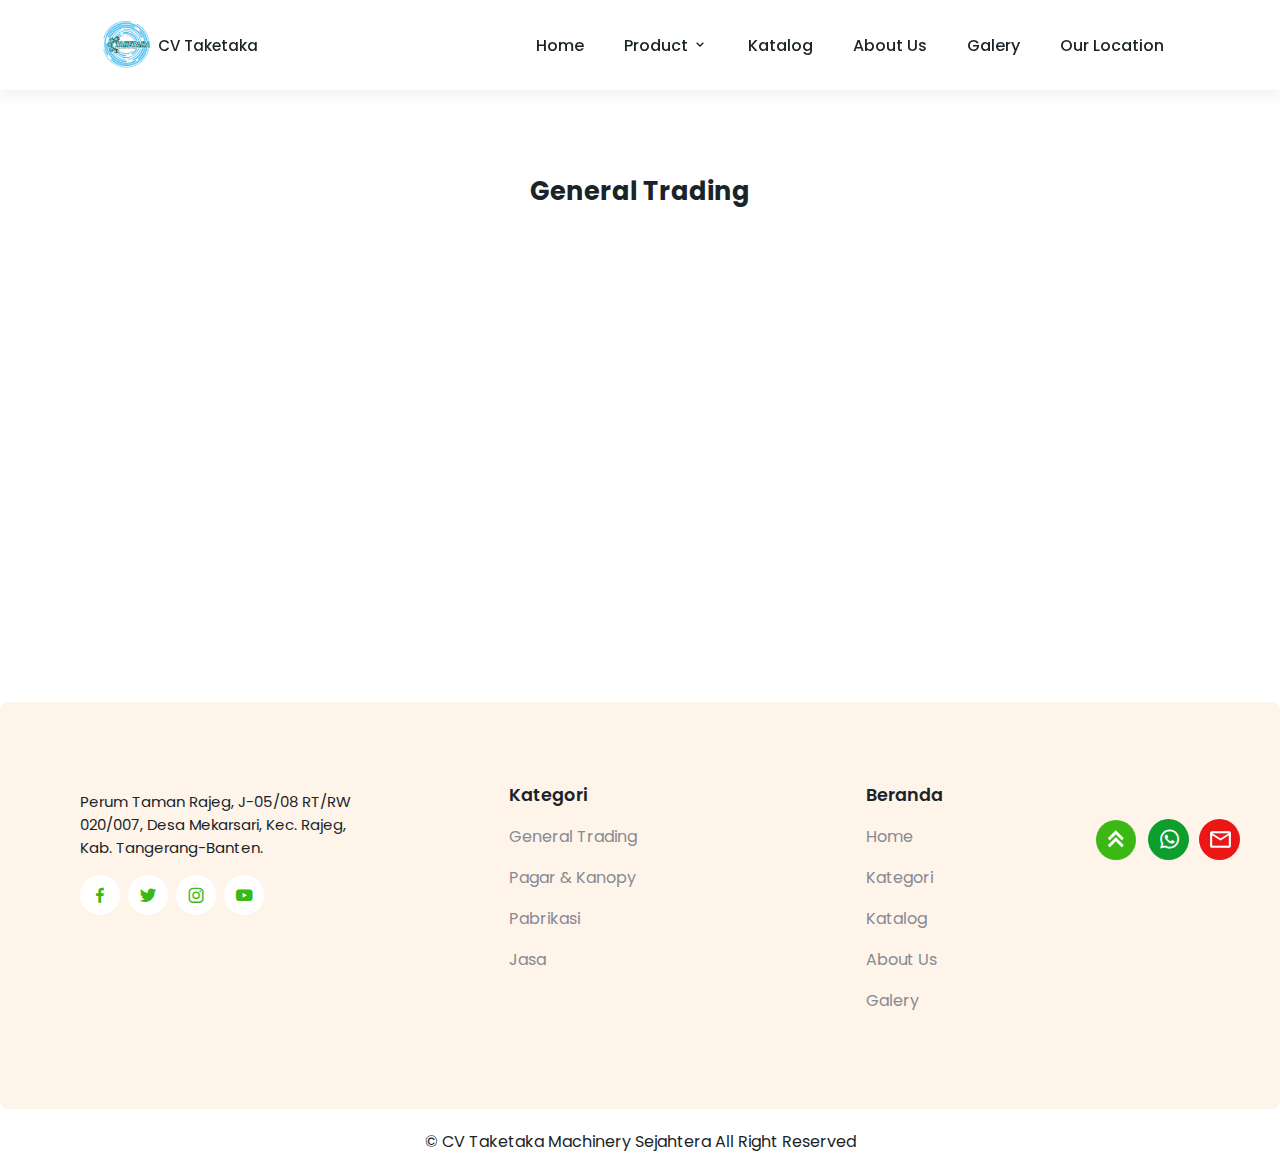
<file: html/general.html>
<!DOCTYPE html>
<html lang="en">
    <head>
        <meta charset="UTF-8" />
        <meta name="viewport" content="width=device-width, initial-scale=1.0" />
        <title>General Trading</title>
        <link rel="icon" type="image/x-icon" href="/asset/favicon.ico" />
        <link rel="stylesheet" href="/Css/general.css" />
        <!--Box Icons-->
        <link
            href="https://unpkg.com/boxicons@2.1.4/css/boxicons.min.css"
            rel="stylesheet"
        />
        <!-- Link Swiper's CSS -->
        <link
            rel="stylesheet"
            href="https://cdn.jsdelivr.net/npm/swiper@11/swiper-bundle.min.css"
        />
        <!-- Google Icon -->
        <link
            rel="stylesheet"
            href="https://fonts.googleapis.com/css2?family=Material+Symbols+Outlined:opsz,wght,FILL,GRAD@24,400,0,0&icon_names=mail"
        />
    </head>
    <body>
        <!--Navbar-->
        <header>
            <a href="#" title="CV Taketaka machinery Sejahtera">
                <div class="profile">
                    <img src="/asset/taketaka.png" alt="" />
                    <span>CV Taketaka</span>
                </div>
            </a>

            <div class="bx bx-menu" id="menu-icon"></div>
            <!--Nav list-->
            <ul class="navbar">
                <li><a href="/html/Index.html">Home</a></li>

                <!-- Kategori dengan Dropdown -->
                <li class="dropdown">
                    <a href="#"> Product <i class="bx bx-chevron-down"></i> </a>
                    <ul class="dropdown-menu">
                        <li>
                            <a href="/html/general.html">General Tranding</a>
                        </li>
                        <li>
                            <a href="/html/Pagar & Kanopy.html"
                                >Pagar & Kanopi</a
                            >
                        </li>
                        <li>
                            <a href="/html/pabrikasi.html">Pabrikasi</a>
                        </li>
                        <li><a href="/html/jasa.html">Jasa </a></li>
                    </ul>
                </li>

                <li><a href="/#products">Katalog</a></li>
                <li><a href="/#about">About Us</a></li>
                <li><a href="/#customers">Galery</a></li>
                <li><a href="/#location">Our Location</a></li>
            </ul>
        </header>
        <!-- Navbar End -->

        <section class="home swiper" id="home">
            <div class="line"></div>
        </section>

        <!-- Products -->
        <section class="bagian" id="products">
            <div class="heading">
                <h1>General Trading</h1>
                <br />
            </div>

            <!-- Product Content -->
            <div class="products-conatiner">
                <!-- Box 1 -->
                <div
                    class="box"
                    onclick="openModal('komvayer Panbel',  '/asset/conveyor.jpg')"
                >
                    <img
                        src="/asset/conveyor.jpg"
                        alt=""
                        class="product-image"
                    />
                    <h2 class="product-name">Komvayer Birahi</h2>
                    <div class="product-info">
                        <div class="add-to-cart">
                            <i class="bx bx-cart-alt"></i>
                        </div>
                    </div>
                </div>

                <!-- Pop Up End -->
            </div>
            <!-- Popup Modal -->
            <div id="productModal" class="modal">
                <div class="modal-content">
                    <span class="close" onclick="closeModal()"> &times;</span>
                    <div class="modal-body">
                        <div class="modal-image">
                            <img
                                id="modalImage"
                                src="/asset/conveyor.jpg"
                                alt="Product Detail"
                            />
                        </div>
                        <div class="modal-description">
                            <h2 class="underline-heading">
                                <span
                                    class="underline"
                                    id="modalProductName"
                                ></span>
                            </h2>
                            <br />
                            <p><strong>Product Description:</strong></p>
                            <p class="justify-text product-description">
                                Ready Table Top Chains Plastik Dan Stainless
                                Straight Dan Radius Mohon cantumkan spesifikasi
                                table topchains yang dibutuhkan beserta
                                ukurannya karena harga menyesuaikan dengan type
                                dan ukuran table topchains Kami juga menjual
                                type dan macam-macam table topChains
                            </p>
                            <br />
                            <p class="justify-text">
                                Silahkan cek di toko kami..
                            </p>
                            <br />
                            <p class="small-text">
                                <strong>Available at:</strong>
                            </p>
                            <ul class="marketplaces">
                                <li>
                                    <img
                                        src="/asset/Tokopedia.png"
                                        alt="Tokopedia"
                                    />
                                    <strong> Tokopedia</strong>
                                </li>
                                <li>
                                    <img src="/asset/wa.png" alt="WhatsApp" />
                                    <strong>WhatsApp</strong>
                                </li>
                            </ul>
                        </div>
                    </div>
                </div>
            </div>
        </section>
        <!-- Wa -->
        <div class="kontak">
            <div class="buttons-container">
                <!-- WhatsApp -->
                <div class="WhatsApp expand" title="WhatsApp">
                    <a
                        class="wa_btn"
                        href="https://wa.me/628871043315?text=Hii...%20Kak%20saya%20berminat%20membeli%20%20ini"
                    >
                        <i class="bx bxl-whatsapp"></i>
                    </a>
                </div>
                <!-- Gmail -->
                <div class="gmail expand" title="Gmail">
                    <a class="mail_btn" href="">
                        <span class="material-symbols-outlined">mail </span>
                    </a>
                </div>
                <!-- Angel-up -->
                <div class="footer-iconTop show">
                    <a href="#home" title="Kembali ke atas"
                        ><i class="bx bx-chevrons-up"></i
                    ></a>
                </div>
            </div>
        </div>
        <!-- Footer -->
        <section class="footer" id="footer">
            <div class="footer-box">
                <p>
                    Perum Taman Rajeg, J-05/08 RT/RW <br />020/007, Desa
                    Mekarsari, Kec. Rajeg, <br />Kab. Tangerang-Banten.
                </p>
                <div class="social">
                    <a href="#"><i class="bx bxl-facebook"></i></a>
                    <a href="#"><i class="bx bxl-twitter"></i></a>
                    <a href="https://www.instagram.com/ancuy_ch/"
                        ><i class="bx bxl-instagram"></i
                    ></a>
                    <a
                        href="https://www.youtube.com/channel/UCCXECTaWo3OfkNW8MxjPfpw"
                        ><i class="bx bxl-youtube"></i
                    ></a>
                </div>
            </div>
            <div class="footer-box">
                <h2>Kategori</h2>
                <a href="/html/general.html">General Trading</a>
                <a href="/html/Pagar & Kanopy.html">Pagar & Kanopy</a>
                <a href="/html/pabrikasi.html">Pabrikasi</a>
                <a href="/html/jasa.html">Jasa</a>
            </div>
            <div class="footer-box">
                <h2>Beranda</h2>
                <a href="#home">Home</a>
                <a href="#categories">Kategori</a>
                <a href="#products">Katalog</a>
                <a href="#about">About Us</a>
                <a href="#customers">Galery</a>
            </div>
        </section>
        <!-- Copyright -->
        <div class="copyright">
            <p>&#169; CV Taketaka Machinery Sejahtera All Right Reserved</p>
        </div>
        <!-- JS Swiper -->
        <script src="https://cdn.jsdelivr.net/npm/swiper@9/swiper-bundle.min.js"></script>

        <!-- Link Js -->
        <script src="/js/gnrl.js"></script>
        <script>
            const produkContainer = document.querySelector(
                ".products-conatiner"
            );
            function muatDataBarang(kategori) {
                fetch(
                    `/backend/kelola_barang.php?request_product&jenis_produk=${kategori}`,
                    {
                        method: "GET",
                        headers: {
                            "Content-Type": "application/json", // Sets the Content-Type header
                        },
                    }
                )
                    .then(async (respon) => {
                        const data = await respon.json();
                        if (!respon.ok) {
                            throw new Error(data.message);
                        }
                        return data;
                    })
                    .then((data) => {
                        let listBarang = "";
                        const dataBarang = data.data;
                        dataBarang.forEach((barang) => {
                            listBarang += `
                                <div
                                    class="box"
                                    onclick="openModal('${barang.nama_produk}',  '${barang.gambar_produk}', '${barang.deskripsi_produk}')"
                                >
                                    <img
                                        src="/asset/conveyor.jpg"
                                        alt=""
                                        class="product-image"
                                    />
                                    <h2 class="product-name">${barang.gambar_produk}</h2>
                                    <div class="product-info">
                                        <div class="add-to-cart">
                                            <i class="bx bx-cart-alt"></i>
                                        </div>
                                    </div>
                                </div>
                            `;
                        });
                        produkContainer.innerHTML = listBarang;
                        muatAnimasiKatalog();
                    })
                    .catch((error) => {
                        console.error(error);
                    });
            }

            muatDataBarang("General%20Trading");
        </script>
    </body>
</html>
</file>
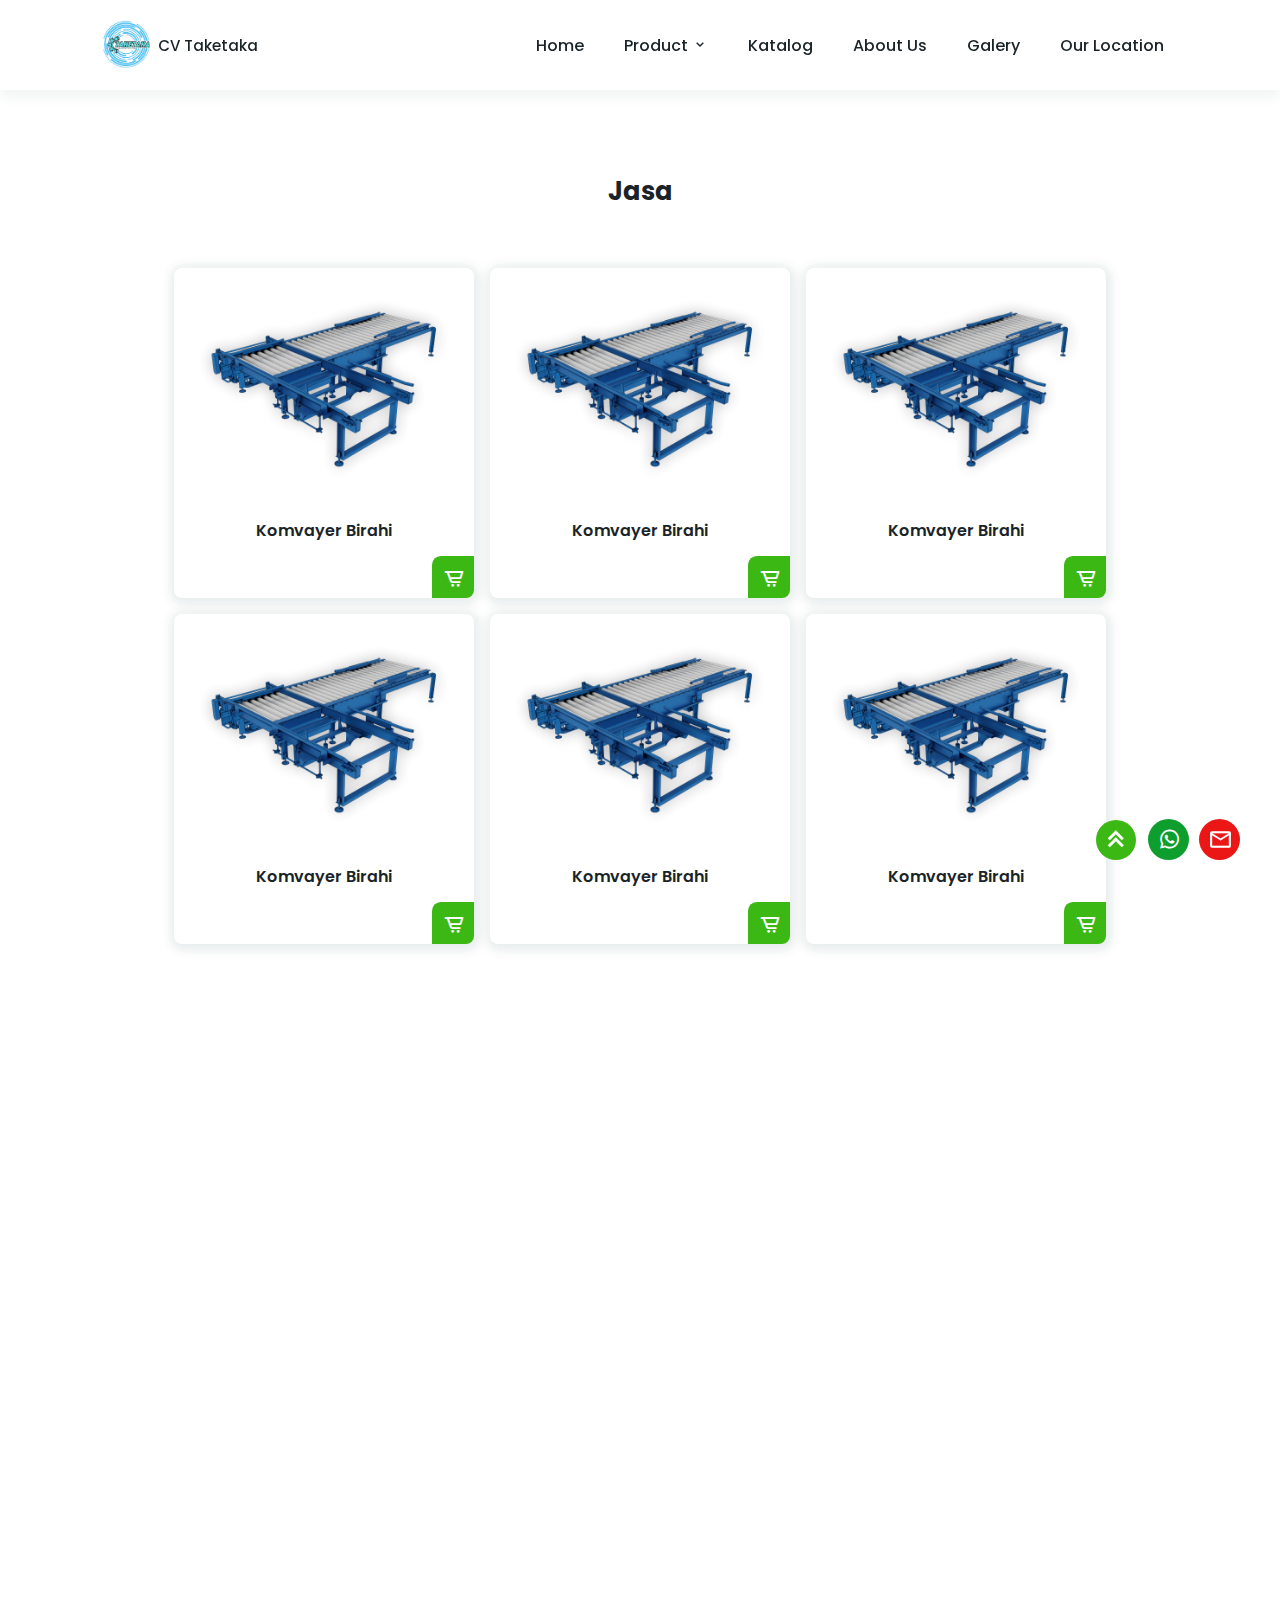
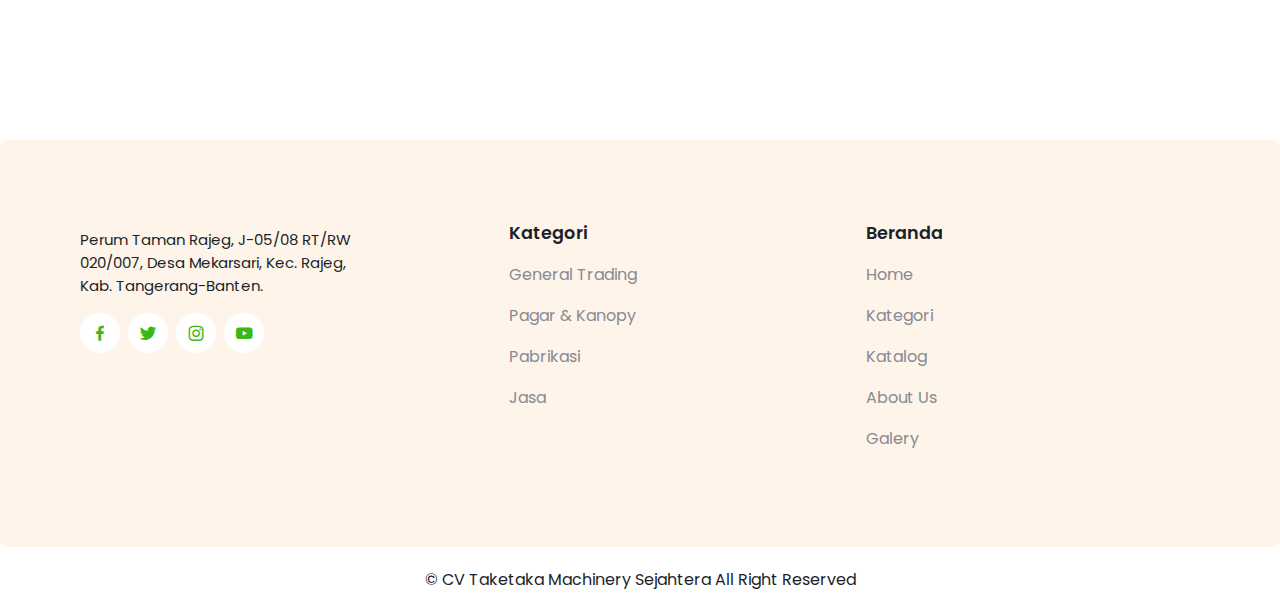
<file: html/jasa.html>
<!DOCTYPE html>
<html lang="en">
    <head>
        <meta charset="UTF-8" />
        <meta name="viewport" content="width=device-width, initial-scale=1.0" />
        <title>Jasa</title>
        <link rel="icon" type="image/x-icon" href="/asset/favicon.ico" />
        <link rel="stylesheet" href="/Css/jasa.css" />
        <!--Box Icons-->
        <link
            href="https://unpkg.com/boxicons@2.1.4/css/boxicons.min.css"
            rel="stylesheet"
        />
        <!-- Link Swiper's CSS -->
        <link
            rel="stylesheet"
            href="https://cdn.jsdelivr.net/npm/swiper@11/swiper-bundle.min.css"
        />
        <!-- Google Icon -->
        <link
            rel="stylesheet"
            href="https://fonts.googleapis.com/css2?family=Material+Symbols+Outlined:opsz,wght,FILL,GRAD@24,400,0,0&icon_names=mail"
        />
    </head>
    <body>
        <!--Navbar-->
        <header>
            <a href="#" title="CV Taketaka machinery Sejahtera">
                <div class="profile">
                    <img src="/asset/taketaka.png" alt="" />
                    <span>CV Taketaka</span>
                </div>
            </a>

            <div class="bx bx-menu" id="menu-icon"></div>
            <!--Nav list-->
            <ul class="navbar">
                <li><a href="/html/Index.html">Home</a></li>

                <!-- Kategori dengan Dropdown -->
                <li class="dropdown">
                    <a href="#"> Product <i class="bx bx-chevron-down"></i> </a>
                    <ul class="dropdown-menu">
                        <li>
                            <a href="/html/general.html">General Tranding</a>
                        </li>
                        <li>
                            <a href="/html/Pagar & Kanopy.html"
                                >Pagar & Kanopi</a
                            >
                        </li>
                        <li>
                            <a href="/html/pabrikasi.html">Pabrikasi</a>
                        </li>
                        <li><a href="/html/jasa.html">Jasa </a></li>
                    </ul>
                </li>

                <li><a href="#products">Katalog</a></li>
                <li><a href="/#about">About Us</a></li>
                <li><a href="/#customers">Galery</a></li>
                <li><a href="/#location">Our Location</a></li>
            </ul>
        </header>
        <!-- Navbar End -->

        <section class="home swiper" id="home">
            <div class="line"></div>
        </section>

        <!-- Products -->
        <section class="bagian" id="products">
            <div class="heading">
                <h1>Jasa</h1>
                <br />
            </div>

            <!-- Product Content -->
            <div class="products-conatiner">
                <!-- Box 1 -->
                <div
                    class="box"
                    onclick="openModal('komvayer Panbel',  '/asset/conveyor.jpg')"
                >
                    <img
                        src="/asset/conveyor.jpg"
                        alt=""
                        class="product-image"
                    />
                    <h2 class="product-name">Komvayer Birahi</h2>
                    <div class="product-info">
                        <div class="add-to-cart">
                            <i class="bx bx-cart-alt"></i>
                        </div>
                    </div>
                </div>

                <!-- Box 2 -->
                <div
                    class="box"
                    onclick="openModal('komvayer Panbel',  '/asset/conveyor.jpg')"
                >
                    <img
                        src="/asset/conveyor.jpg"
                        alt=""
                        class="product-image"
                    />
                    <h2 class="product-name">Komvayer Birahi</h2>
                    <div class="product-info">
                        <div class="add-to-cart">
                            <i class="bx bx-cart-alt"></i>
                        </div>
                    </div>
                </div>
                <!-- Box 3 -->
                <div
                    class="box"
                    onclick="openModal('komvayer Panbel',  '/asset/conveyor.jpg')"
                >
                    <img
                        src="/asset/conveyor.jpg"
                        alt=""
                        class="product-image"
                    />
                    <h2 class="product-name">Komvayer Birahi</h2>
                    <div class="product-info">
                        <div class="add-to-cart">
                            <i class="bx bx-cart-alt"></i>
                        </div>
                    </div>
                </div>
                <!-- Box 4 -->
                <div
                    class="box"
                    onclick="openModal('komvayer Panbel',  '/asset/conveyor.jpg')"
                >
                    <img
                        src="/asset/conveyor.jpg"
                        alt=""
                        class="product-image"
                    />
                    <h2 class="product-name">Komvayer Birahi</h2>
                    <div class="product-info">
                        <div class="add-to-cart">
                            <i class="bx bx-cart-alt"></i>
                        </div>
                    </div>
                </div>
                <!-- Box 5 -->
                <div
                    class="box"
                    onclick="openModal('komvayer Panbel',  '/asset/conveyor.jpg')"
                >
                    <img
                        src="/asset/conveyor.jpg"
                        alt=""
                        class="product-image"
                    />
                    <h2 class="product-name">Komvayer Birahi</h2>
                    <div class="product-info">
                        <div class="add-to-cart">
                            <i class="bx bx-cart-alt"></i>
                        </div>
                    </div>
                </div>
                <!-- Box 6 -->
                <div
                    class="box"
                    onclick="openModal('komvayer Panbel',  '/asset/conveyor.jpg')"
                >
                    <img
                        src="/asset/conveyor.jpg"
                        alt=""
                        class="product-image"
                    />
                    <h2 class="product-name">Komvayer Birahi</h2>
                    <div class="product-info">
                        <div class="add-to-cart">
                            <i class="bx bx-cart-alt"></i>
                        </div>
                    </div>
                </div>
                <!-- Box 7 -->
                <div
                    class="box"
                    onclick="openModal('komvayer Panbel',  '/asset/conveyor.jpg')"
                >
                    <img
                        src="/asset/conveyor.jpg"
                        alt=""
                        class="product-image"
                    />
                    <h2 class="product-name">Komvayer Birahi</h2>
                    <div class="product-info">
                        <div class="add-to-cart">
                            <i class="bx bx-cart-alt"></i>
                        </div>
                    </div>
                </div>
                <!-- Box 8 -->
                <div
                    class="box"
                    onclick="openModal('komvayer Panbel',  '/asset/conveyor.jpg')"
                >
                    <img
                        src="/asset/conveyor.jpg"
                        alt=""
                        class="product-image"
                    />
                    <h2 class="product-name">Komvayer Birahi</h2>
                    <div class="product-info">
                        <div class="add-to-cart">
                            <i class="bx bx-cart-alt"></i>
                        </div>
                    </div>
                </div>
                <!-- Box 9 -->
                <div
                    class="box"
                    onclick="openModal('komvayer Panbel',  '/asset/conveyor.jpg')"
                >
                    <img
                        src="/asset/conveyor.jpg"
                        alt=""
                        class="product-image"
                    />
                    <h2 class="product-name">Komvayer Birahi</h2>
                    <div class="product-info">
                        <div class="add-to-cart">
                            <i class="bx bx-cart-alt"></i>
                        </div>
                    </div>
                </div>
                <!-- Box 10 -->
                <div
                    class="box"
                    onclick="openModal('komvayer Panbel',  '/asset/conveyor.jpg')"
                >
                    <img
                        src="/asset/conveyor.jpg"
                        alt=""
                        class="product-image"
                    />
                    <h2 class="product-name">Komvayer Birahi</h2>
                    <div class="product-info">
                        <div class="add-to-cart">
                            <i class="bx bx-cart-alt"></i>
                        </div>
                    </div>
                </div>
                <!-- Box 11 -->
                <div
                    class="box"
                    onclick="openModal('komvayer Panbel',  '/asset/conveyor.jpg')"
                >
                    <img
                        src="/asset/conveyor.jpg"
                        alt=""
                        class="product-image"
                    />
                    <h2 class="product-name">Komvayer Birahi</h2>
                    <div class="product-info">
                        <div class="add-to-cart">
                            <i class="bx bx-cart-alt"></i>
                        </div>
                    </div>
                </div>
                <!-- Box 12 -->
                <div
                    class="box"
                    onclick="openModal('komvayer Panbel',  '/asset/conveyor.jpg')"
                >
                    <img
                        src="/asset/conveyor.jpg"
                        alt=""
                        class="product-image"
                    />
                    <h2 class="product-name">Komvayer Birahi</h2>
                    <div class="product-info">
                        <div class="add-to-cart">
                            <i class="bx bx-cart-alt"></i>
                        </div>
                    </div>
                </div>
                <!-- Popup Modal -->
                <div id="productModal" class="modal">
                    <div class="modal-content">
                        <span class="close" onclick="closeModal()">
                            &times;</span
                        >
                        <div class="modal-body">
                            <div class="modal-image">
                                <img
                                    id="modalImage"
                                    src="/asset/conveyor.jpg"
                                    alt="Product Detail"
                                />
                            </div>
                            <div class="modal-description">
                                <h2 class="underline-heading">
                                    <span
                                        class="underline"
                                        id="modalProductName"
                                    ></span>
                                </h2>
                                <br />
                                <p><strong>Product Description:</strong></p>
                                <p class="justify-text">
                                    Ready Table Top Chains Plastik Dan Stainless
                                    Straight Dan Radius Mohon cantumkan
                                    spesifikasi table topchains yang dibutuhkan
                                    beserta ukurannya karena harga menyesuaikan
                                    dengan type dan ukuran table topchains Kami
                                    juga menjual type dan macam-macam table
                                    topChains
                                </p>
                                <br />
                                <p class="justify-text">
                                    Silahkan cek di toko kami..
                                </p>
                                <br />
                                <p class="small-text">
                                    <strong>Available at:</strong>
                                </p>
                                <ul class="marketplaces">
                                    <li>
                                        <img
                                            src="/asset/Tokopedia.png"
                                            alt="Tokopedia"
                                        />
                                        <strong> Tokopedia</strong>
                                    </li>
                                    <li>
                                        <img
                                            src="/asset/wa.png"
                                            alt="WhatsApp"
                                        />
                                        <strong>WhatsApp</strong>
                                    </li>
                                </ul>
                            </div>
                        </div>
                    </div>
                </div>
                <!-- Pop Up End -->
            </div>
        </section>
        <!-- Wa -->
        <div class="kontak">
            <div class="buttons-container">
                <!-- WhatsApp -->
                <div class="WhatsApp expand" title="WhatsApp">
                    <a
                        class="wa_btn"
                        href="https://wa.me/628871043315?text=Hii...%20Kak%20saya%20berminat%20membeli%20%20ini"
                    >
                        <i class="bx bxl-whatsapp"></i>
                    </a>
                </div>
                <!-- Gmail -->
                <div class="gmail expand" title="Gmail">
                    <a class="mail_btn" href="">
                        <span class="material-symbols-outlined">mail </span>
                    </a>
                </div>
                <!-- Angel-up -->
                <div class="footer-iconTop show">
                    <a href="#home" title="Kembali ke atas"
                        ><i class="bx bx-chevrons-up"></i
                    ></a>
                </div>
            </div>
        </div>
        <!-- Footer -->
        <section class="footer" id="footer">
            <div class="footer-box">
                <p>
                    Perum Taman Rajeg, J-05/08 RT/RW <br />020/007, Desa
                    Mekarsari, Kec. Rajeg, <br />Kab. Tangerang-Banten.
                </p>
                <div class="social">
                    <a href="#"><i class="bx bxl-facebook"></i></a>
                    <a href="#"><i class="bx bxl-twitter"></i></a>
                    <a href="https://www.instagram.com/ancuy_ch/"
                        ><i class="bx bxl-instagram"></i
                    ></a>
                    <a
                        href="https://www.youtube.com/channel/UCCXECTaWo3OfkNW8MxjPfpw"
                        ><i class="bx bxl-youtube"></i
                    ></a>
                </div>
            </div>
            <div class="footer-box">
                <h2>Kategori</h2>
                <a href="/html/general.html">General Trading</a>
                <a href="/html/Pagar & Kanopy.html">Pagar & Kanopy</a>
                <a href="#">Pabrikasi</a>
                <a href="#">Jasa</a>
            </div>
            <div class="footer-box">
                <h2>Beranda</h2>
                <a href="#home">Home</a>
                <a href="#categories">Kategori</a>
                <a href="#products">Katalog</a>
                <a href="#about">About Us</a>
                <a href="#customers">Galery</a>
            </div>
        </section>
        <!-- Copyright -->
        <div class="copyright">
            <p>&#169; CV Taketaka Machinery Sejahtera All Right Reserved</p>
        </div>
        <!-- JS Swiper -->
        <script src="https://cdn.jsdelivr.net/npm/swiper@9/swiper-bundle.min.js"></script>

        <!-- Link Js -->
        <script src="/js/jasa.js"></script>
    </body>
</html>
</file>
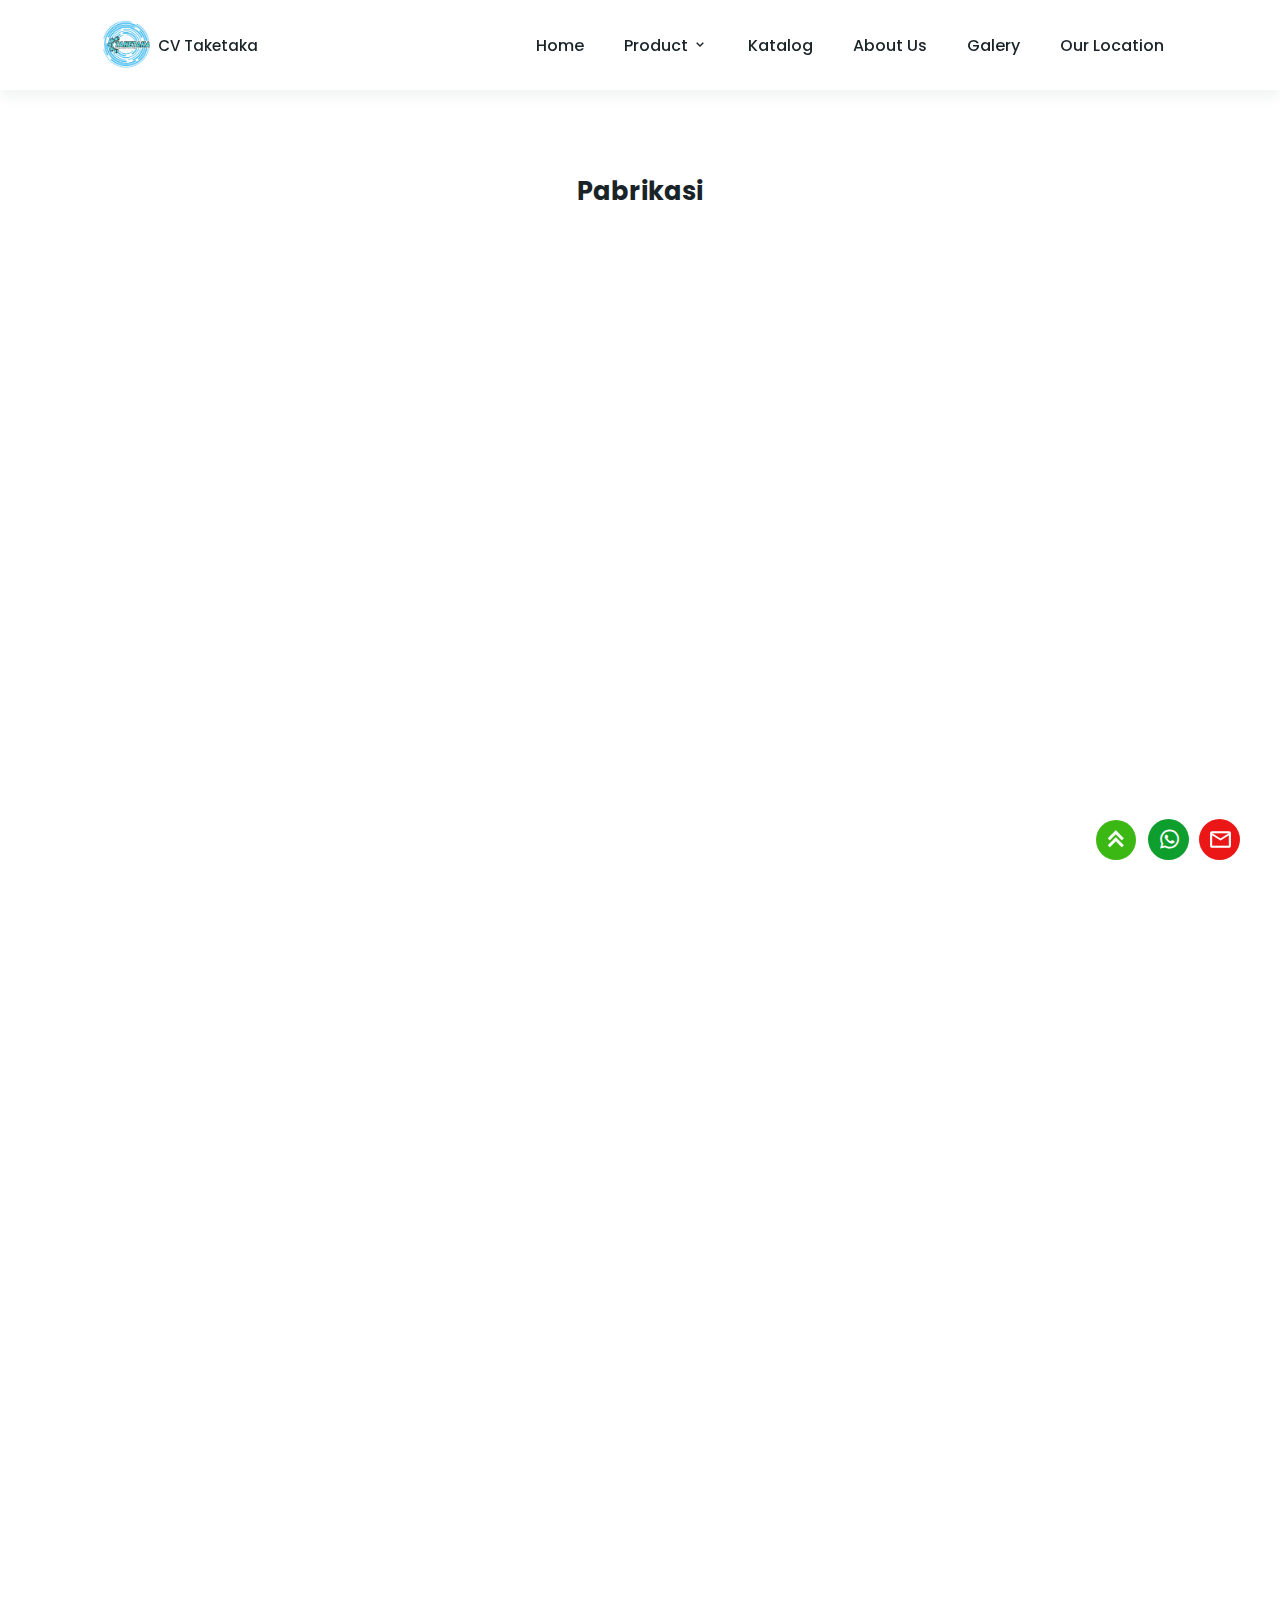
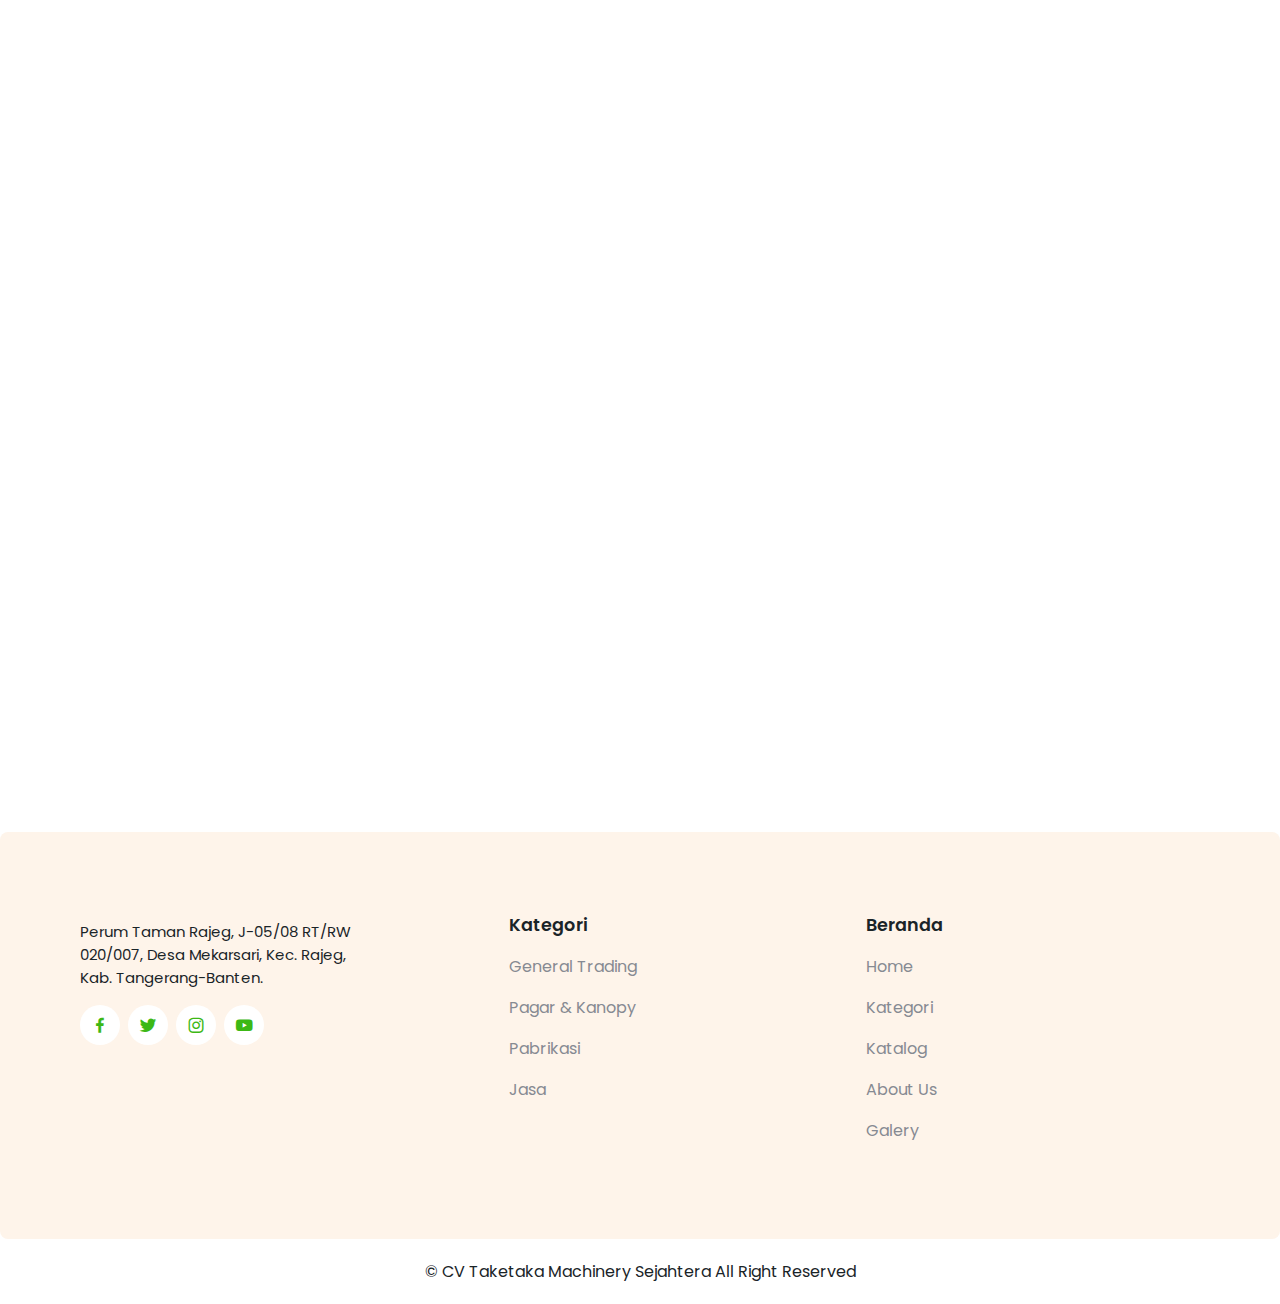
<file: html/pabrikasi.html>
<!DOCTYPE html>
<html lang="en">
    <head>
        <meta charset="UTF-8" />
        <meta name="viewport" content="width=device-width, initial-scale=1.0" />
        <title>Pabrikasi</title>
        <link rel="icon" type="image/x-icon" href="/asset/favicon.ico" />
        <link rel="stylesheet" href="/Css/pabrikasi.css" />
        <!--Box Icons-->
        <link
            href="https://unpkg.com/boxicons@2.1.4/css/boxicons.min.css"
            rel="stylesheet"
        />
        <!-- Link Swiper's CSS -->
        <link
            rel="stylesheet"
            href="https://cdn.jsdelivr.net/npm/swiper@11/swiper-bundle.min.css"
        />
        <!-- Google Icon -->
        <link
            rel="stylesheet"
            href="https://fonts.googleapis.com/css2?family=Material+Symbols+Outlined:opsz,wght,FILL,GRAD@24,400,0,0&icon_names=mail"
        />
    </head>
    <body>
        <!--Navbar-->
        <header>
            <a href="#" title="CV Taketaka machinery Sejahtera">
                <div class="profile">
                    <img src="/asset/taketaka.png" alt="" />
                    <span>CV Taketaka</span>
                </div>
            </a>

            <div class="bx bx-menu" id="menu-icon"></div>
            <!--Nav list-->
            <ul class="navbar">
                <li><a href="/Index.html">Home</a></li>

                <!-- Kategori dengan Dropdown -->
                <li class="dropdown">
                    <a href="#"> Product <i class="bx bx-chevron-down"></i> </a>
                    <ul class="dropdown-menu">
                        <li>
                            <a href="/html/general.html">General Tranding</a>
                        </li>
                        <li>
                            <a href="/html/Pagar & Kanopy.html"
                                >Pagar & Kanopi</a
                            >
                        </li>
                        <li>
                            <a href="/html/pabrikasi.html">Pabrikasi</a>
                        </li>
                        <li><a href="/html/jasa.html">Jasa </a></li>
                    </ul>
                </li>

                <li><a href="#products">Katalog</a></li>
                <li><a href="/#about">About Us</a></li>
                <li><a href="/#customers">Galery</a></li>
                <li><a href="/#location">Our Location</a></li>
            </ul>
        </header>
        <!-- Navbar End -->

        <section class="home swiper" id="home">
            <div class="line"></div>
        </section>

        <!-- Products -->
        <section class="bagian" id="products">
            <div class="heading">
                <h1>Pabrikasi</h1>
                <br />
            </div>

            <!-- Product Content -->
            <div class="products-conatiner">
                <!-- Box 1 -->
                <div
                    class="box"
                    onclick="openModal('komvayer Panbel',  '/asset/conveyor.jpg')"
                >
                    <img
                        src="/asset/conveyor.jpg"
                        alt=""
                        class="product-image"
                    />
                    <h2 class="product-name">Komvayer Birahi</h2>
                    <div class="product-info">
                        <div class="add-to-cart">
                            <i class="bx bx-cart-alt"></i>
                        </div>
                    </div>
                </div>

                <!-- Box 2 -->
                <div
                    class="box"
                    onclick="openModal('komvayer Panbel',  '/asset/conveyor.jpg')"
                >
                    <img
                        src="/asset/conveyor.jpg"
                        alt=""
                        class="product-image"
                    />
                    <h2 class="product-name">Komvayer Birahi</h2>
                    <div class="product-info">
                        <div class="add-to-cart">
                            <i class="bx bx-cart-alt"></i>
                        </div>
                    </div>
                </div>
                <!-- Box 3 -->
                <div
                    class="box"
                    onclick="openModal('komvayer Panbel',  '/asset/conveyor.jpg')"
                >
                    <img
                        src="/asset/conveyor.jpg"
                        alt=""
                        class="product-image"
                    />
                    <h2 class="product-name">Komvayer Birahi</h2>
                    <div class="product-info">
                        <div class="add-to-cart">
                            <i class="bx bx-cart-alt"></i>
                        </div>
                    </div>
                </div>
                <!-- Box 4 -->
                <div
                    class="box"
                    onclick="openModal('komvayer Panbel',  '/asset/conveyor.jpg')"
                >
                    <img
                        src="/asset/conveyor.jpg"
                        alt=""
                        class="product-image"
                    />
                    <h2 class="product-name">Komvayer Birahi</h2>
                    <div class="product-info">
                        <div class="add-to-cart">
                            <i class="bx bx-cart-alt"></i>
                        </div>
                    </div>
                </div>
                <!-- Box 5 -->
                <div
                    class="box"
                    onclick="openModal('komvayer Panbel',  '/asset/conveyor.jpg')"
                >
                    <img
                        src="/asset/conveyor.jpg"
                        alt=""
                        class="product-image"
                    />
                    <h2 class="product-name">Komvayer Birahi</h2>
                    <div class="product-info">
                        <div class="add-to-cart">
                            <i class="bx bx-cart-alt"></i>
                        </div>
                    </div>
                </div>
                <!-- Box 6 -->
                <div
                    class="box"
                    onclick="openModal('komvayer Panbel',  '/asset/conveyor.jpg')"
                >
                    <img
                        src="/asset/conveyor.jpg"
                        alt=""
                        class="product-image"
                    />
                    <h2 class="product-name">Komvayer Birahi</h2>
                    <div class="product-info">
                        <div class="add-to-cart">
                            <i class="bx bx-cart-alt"></i>
                        </div>
                    </div>
                </div>
                <!-- Box 7 -->
                <div
                    class="box"
                    onclick="openModal('komvayer Panbel',  '/asset/conveyor.jpg')"
                >
                    <img
                        src="/asset/conveyor.jpg"
                        alt=""
                        class="product-image"
                    />
                    <h2 class="product-name">Komvayer Birahi</h2>
                    <div class="product-info">
                        <div class="add-to-cart">
                            <i class="bx bx-cart-alt"></i>
                        </div>
                    </div>
                </div>
                <!-- Box 8 -->
                <div
                    class="box"
                    onclick="openModal('komvayer Panbel',  '/asset/conveyor.jpg')"
                >
                    <img
                        src="/asset/conveyor.jpg"
                        alt=""
                        class="product-image"
                    />
                    <h2 class="product-name">Komvayer Birahi</h2>
                    <div class="product-info">
                        <div class="add-to-cart">
                            <i class="bx bx-cart-alt"></i>
                        </div>
                    </div>
                </div>
                <!-- Box 9 -->
                <div
                    class="box"
                    onclick="openModal('komvayer Panbel',  '/asset/conveyor.jpg')"
                >
                    <img
                        src="/asset/conveyor.jpg"
                        alt=""
                        class="product-image"
                    />
                    <h2 class="product-name">Komvayer Birahi</h2>
                    <div class="product-info">
                        <div class="add-to-cart">
                            <i class="bx bx-cart-alt"></i>
                        </div>
                    </div>
                </div>
                <!-- Box 10 -->
                <div
                    class="box"
                    onclick="openModal('komvayer Panbel',  '/asset/conveyor.jpg')"
                >
                    <img
                        src="/asset/conveyor.jpg"
                        alt=""
                        class="product-image"
                    />
                    <h2 class="product-name">Komvayer Birahi</h2>
                    <div class="product-info">
                        <div class="add-to-cart">
                            <i class="bx bx-cart-alt"></i>
                        </div>
                    </div>
                </div>
                <!-- Box 11 -->
                <div
                    class="box"
                    onclick="openModal('komvayer Panbel',  '/asset/conveyor.jpg')"
                >
                    <img
                        src="/asset/conveyor.jpg"
                        alt=""
                        class="product-image"
                    />
                    <h2 class="product-name">Komvayer Birahi</h2>
                    <div class="product-info">
                        <div class="add-to-cart">
                            <i class="bx bx-cart-alt"></i>
                        </div>
                    </div>
                </div>
                <!-- Box 12 -->
                <div
                    class="box"
                    onclick="openModal('komvayer Panbel',  '/asset/conveyor.jpg')"
                >
                    <img
                        src="/asset/conveyor.jpg"
                        alt=""
                        class="product-image"
                    />
                    <h2 class="product-name">Komvayer Birahi</h2>
                    <div class="product-info">
                        <div class="add-to-cart">
                            <i class="bx bx-cart-alt"></i>
                        </div>
                    </div>
                </div>
                <!-- Box 13 -->
                <div
                    class="box"
                    onclick="openModal('komvayer Panbel',  '/asset/conveyor.jpg')"
                >
                    <img
                        src="/asset/conveyor.jpg"
                        alt=""
                        class="product-image"
                    />
                    <h2 class="product-name">Komvayer Birahi</h2>
                    <div class="product-info">
                        <div class="add-to-cart">
                            <i class="bx bx-cart-alt"></i>
                        </div>
                    </div>
                </div>
                <!-- Box 14 -->
                <div
                    class="box"
                    onclick="openModal('komvayer Panbel',  '/asset/conveyor.jpg')"
                >
                    <img
                        src="/asset/conveyor.jpg"
                        alt=""
                        class="product-image"
                    />
                    <h2 class="product-name">Komvayer Birahi</h2>
                    <div class="product-info">
                        <div class="add-to-cart">
                            <i class="bx bx-cart-alt"></i>
                        </div>
                    </div>
                </div>
                <!-- Box 15 -->
                <div
                    class="box"
                    onclick="openModal('komvayer Ecek',  '/asset/conveyor.jpg')"
                >
                    <img
                        src="/asset/conveyor.jpg"
                        alt=""
                        class="product-image"
                    />
                    <h2 class="product-name">Komvayer Birahi</h2>
                    <div class="product-info">
                        <div class="add-to-cart">
                            <i class="bx bx-cart-alt"></i>
                        </div>
                    </div>
                </div>
                <!-- Box 16 -->
                <div
                    class="box"
                    onclick="openModal('komvayer Panbel',  '/asset/conveyor.jpg')"
                >
                    <img
                        src="/asset/conveyor.jpg"
                        alt=""
                        class="product-image"
                    />
                    <h2 class="product-name">Komvayer Birahi</h2>
                    <div class="product-info">
                        <div class="add-to-cart">
                            <i class="bx bx-cart-alt"></i>
                        </div>
                    </div>
                </div>
                <!-- Box 17 -->
                <div
                    class="box"
                    onclick="openModal('komvayer Underdog',  '/asset/conveyor.jpg')"
                >
                    <img
                        src="/asset/conveyor.jpg"
                        alt=""
                        class="product-image"
                    />
                    <h2 class="product-name">Komvayer Birahi</h2>
                    <div class="product-info">
                        <div class="add-to-cart">
                            <i class="bx bx-cart-alt"></i>
                        </div>
                    </div>
                </div>
                <!-- Box 18 -->
                <div
                    class="box"
                    onclick="openModal('komvayer Birahi', '/asset/conveyor.jpg')"
                >
                    <img
                        src="/asset/conveyor.jpg"
                        alt=""
                        class="product-image"
                    />
                    <h2 class="product-name">Komvayer Birahi</h2>
                    <div class="product-info">
                        <div class="add-to-cart">
                            <i class="bx bx-cart-alt"></i>
                        </div>
                    </div>
                    <div class="modal-description"></div>
                </div>

                <!-- Popup Modal -->
                <div id="productModal" class="modal">
                    <div class="modal-content">
                        <span class="close" onclick="closeModal()">
                            &times;</span
                        >
                        <div class="modal-body">
                            <div class="modal-image">
                                <img
                                    id="modalImage"
                                    src="/asset/conveyor.jpg"
                                    alt="Product Detail"
                                />
                            </div>
                            <div class="modal-description">
                                <h2 class="underline-heading">
                                    <span
                                        class="underline"
                                        id="modalProductName"
                                    ></span>
                                </h2>
                                <br />
                                <p><strong>Product Description:</strong></p>
                                <p class="justify-text">
                                    Ready Table Top Chains Plastik Dan Stainless
                                    Straight Dan Radius Mohon cantumkan
                                    spesifikasi table topchains yang dibutuhkan
                                    beserta ukurannya karena harga menyesuaikan
                                    dengan type dan ukuran table topchains Kami
                                    juga menjual type dan macam-macam table
                                    topChains
                                </p>
                                <br />
                                <p class="justify-text">
                                    Silahkan cek di toko kami..
                                </p>
                                <br />
                                <p class="small-text">
                                    <strong>Available at:</strong>
                                </p>
                                <ul class="marketplaces">
                                    <li>
                                        <img
                                            src="/asset/Tokopedia.png"
                                            alt="Tokopedia"
                                        />
                                        <strong> Tokopedia</strong>
                                    </li>
                                    <li>
                                        <img
                                            src="/asset/wa.png"
                                            alt="WhatsApp"
                                        />
                                        <strong>WhatsApp</strong>
                                    </li>
                                </ul>
                            </div>
                        </div>
                    </div>
                </div>
                <!-- Pop Up End -->
            </div>
        </section>
        <!-- Wa -->
        <div class="kontak">
            <div class="buttons-container">
                <!-- WhatsApp -->
                <div class="WhatsApp expand" title="WhatsApp">
                    <a
                        class="wa_btn"
                        href="https://wa.me/628871043315?text=Hii...%20Kak%20saya%20berminat%20membeli%20%20ini"
                    >
                        <i class="bx bxl-whatsapp"></i>
                    </a>
                </div>
                <!-- Gmail -->
                <div class="gmail expand" title="Gmail">
                    <a class="mail_btn" href="">
                        <span class="material-symbols-outlined">mail </span>
                    </a>
                </div>
                <!-- Angel-up -->
                <div class="footer-iconTop show">
                    <a href="#home" title="Kembali ke atas"
                        ><i class="bx bx-chevrons-up"></i
                    ></a>
                </div>
            </div>
        </div>
        <!-- Footer -->
        <section class="footer" id="footer">
            <div class="footer-box">
                <p>
                    Perum Taman Rajeg, J-05/08 RT/RW <br />020/007, Desa
                    Mekarsari, Kec. Rajeg, <br />Kab. Tangerang-Banten.
                </p>
                <div class="social">
                    <a href="#"><i class="bx bxl-facebook"></i></a>
                    <a href="#"><i class="bx bxl-twitter"></i></a>
                    <a href="https://www.instagram.com/ancuy_ch/"
                        ><i class="bx bxl-instagram"></i
                    ></a>
                    <a
                        href="https://www.youtube.com/channel/UCCXECTaWo3OfkNW8MxjPfpw"
                        ><i class="bx bxl-youtube"></i
                    ></a>
                </div>
            </div>
            <div class="footer-box">
                <h2>Kategori</h2>
                <a href="/html/general.html">General Trading</a>
                <a href="/html/Pagar & Kanopy.html">Pagar & Kanopy</a>
                <a href="#">Pabrikasi</a>
                <a href="#">Jasa</a>
            </div>
            <div class="footer-box">
                <h2>Beranda</h2>
                <a href="#home">Home</a>
                <a href="#categories">Kategori</a>
                <a href="#products">Katalog</a>
                <a href="#about">About Us</a>
                <a href="#customers">Galery</a>
            </div>
        </section>
        <!-- Copyright -->
        <div class="copyright">
            <p>&#169; CV Taketaka Machinery Sejahtera All Right Reserved</p>
        </div>
        <!-- JS Swiper -->
        <script src="https://cdn.jsdelivr.net/npm/swiper@9/swiper-bundle.min.js"></script>

        <!-- Link Js -->
        <script src="/js/gnrl.js"></script>
    </body>
</html>
</file>
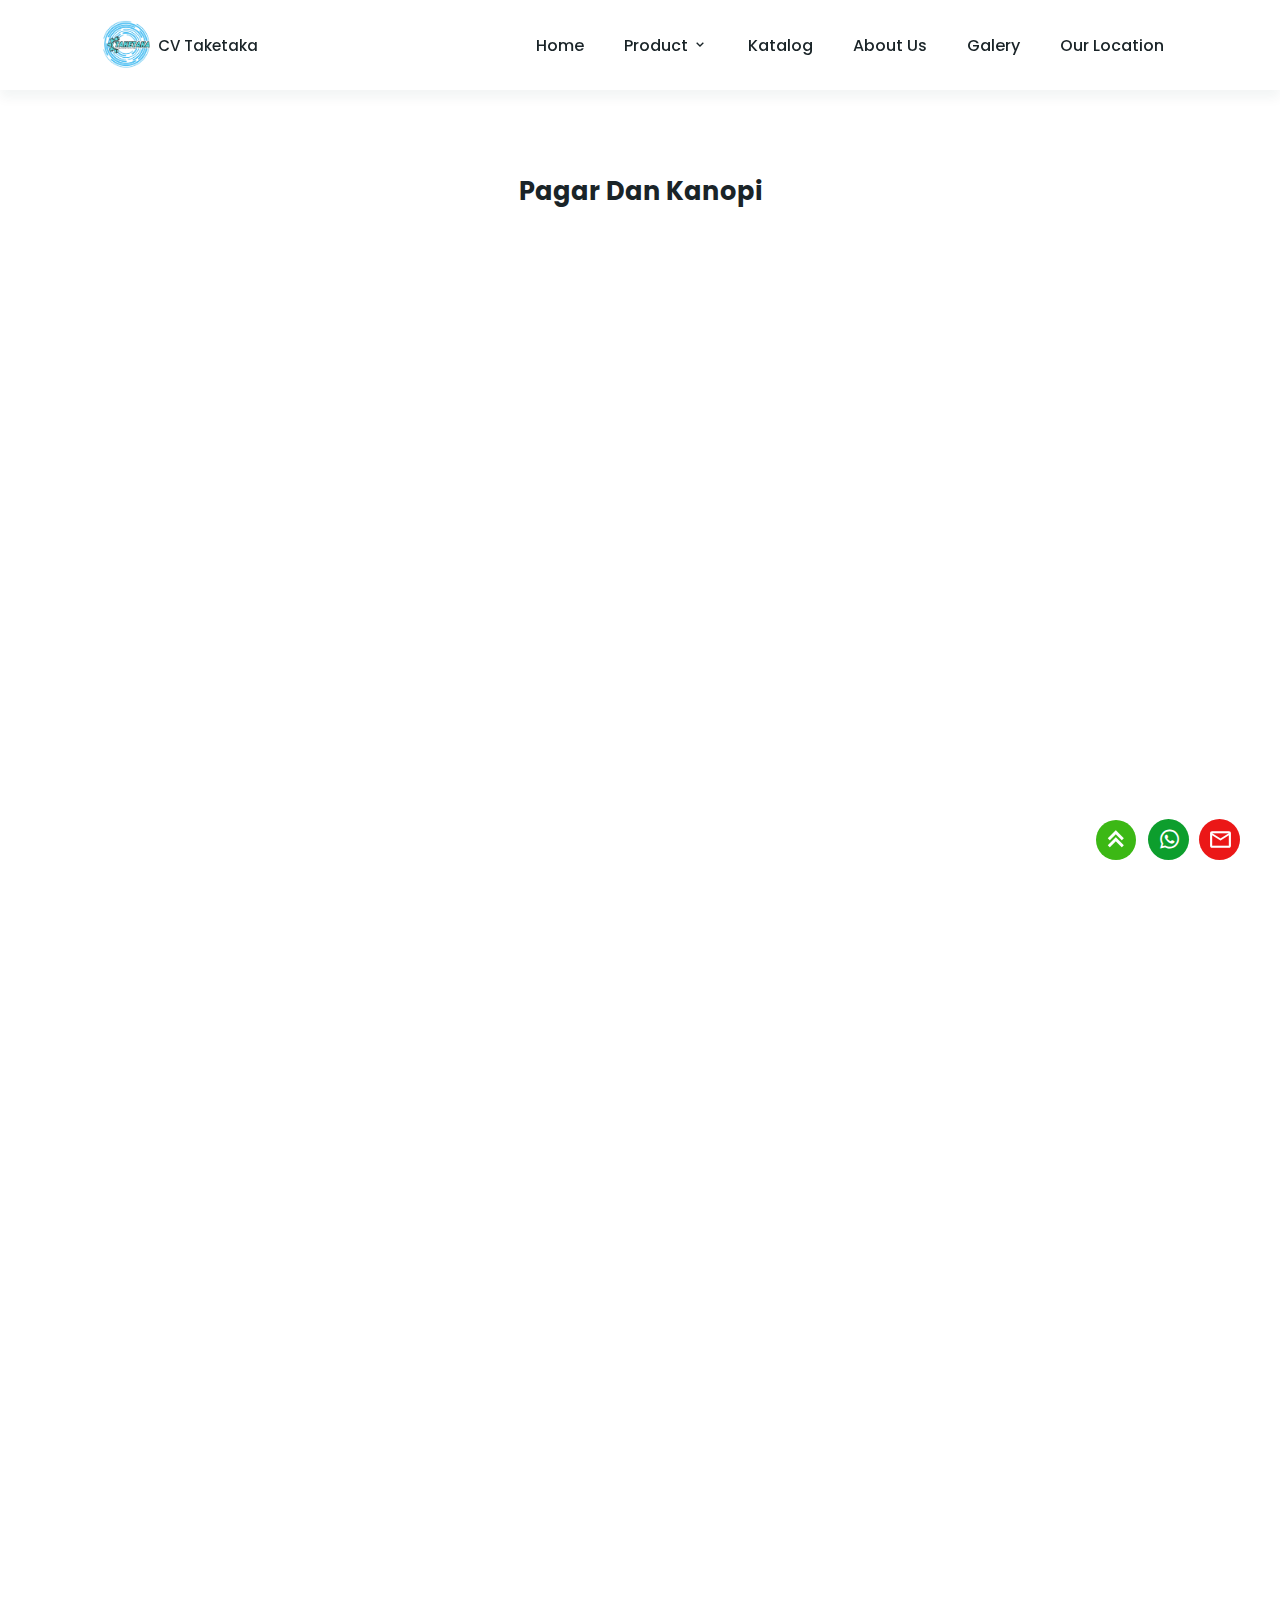
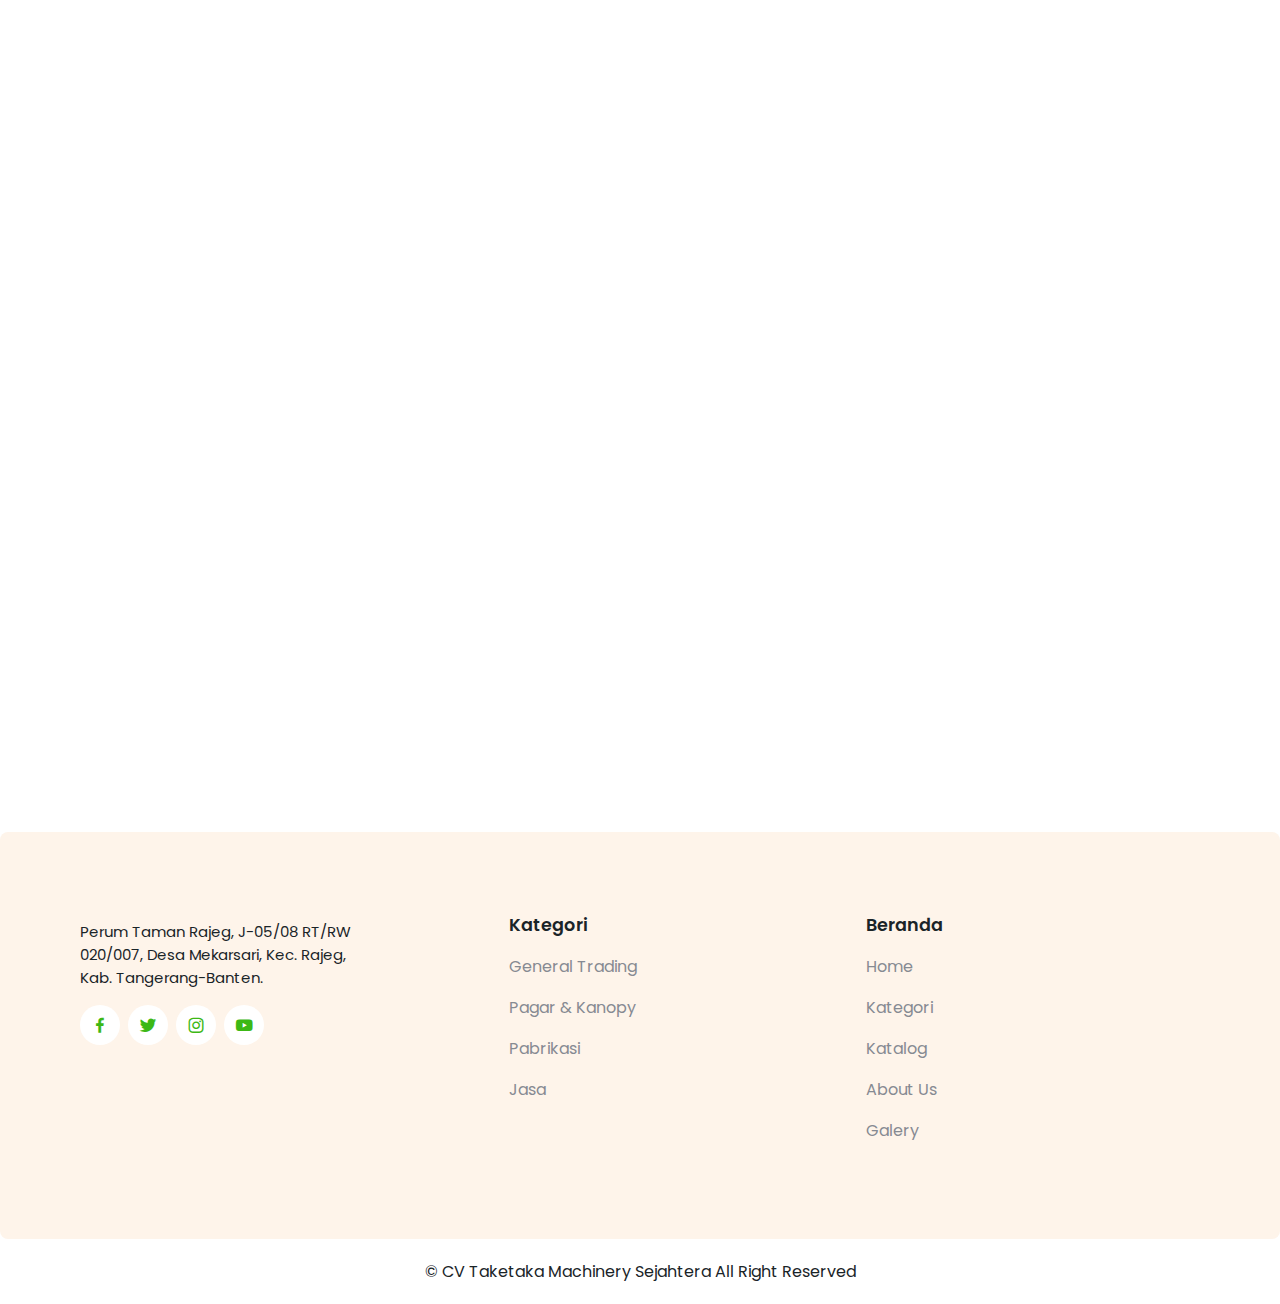
<file: html/Pagar & Kanopy.html>
<!DOCTYPE html>
<html lang="en">
    <head>
        <meta charset="UTF-8" />
        <meta name="viewport" content="width=device-width, initial-scale=1.0" />
        <title>Pagar Dan Kanopi</title>
        <link rel="icon" type="image/x-icon" href="/asset/favicon.ico" />
        <link rel="stylesheet" href="/Css/pgr&kanopy.css" />
        <!--Box Icons-->
        <link
            href="https://unpkg.com/boxicons@2.1.4/css/boxicons.min.css"
            rel="stylesheet"
        />
        <!-- Link Swiper's CSS -->
        <link
            rel="stylesheet"
            href="https://cdn.jsdelivr.net/npm/swiper@11/swiper-bundle.min.css"
        />
        <!-- Google Icon -->
        <link
            rel="stylesheet"
            href="https://fonts.googleapis.com/css2?family=Material+Symbols+Outlined:opsz,wght,FILL,GRAD@24,400,0,0&icon_names=mail"
        />
    </head>
    <body>
        <!--Navbar-->
        <header>
            <a href="#" title="CV Taketaka machinery Sejahtera">
                <div class="profile">
                    <img src="/asset/taketaka.png" alt="" />
                    <span>CV Taketaka</span>
                </div>
            </a>

            <div class="bx bx-menu" id="menu-icon"></div>
            <!--Nav list-->
            <ul class="navbar">
                <li><a href="/html/Index.html">Home</a></li>

                <!-- Kategori dengan Dropdown -->
                <li class="dropdown">
                    <a href="#"> Product <i class="bx bx-chevron-down"></i> </a>
                    <ul class="dropdown-menu">
                        <li>
                            <a href="/html/general.html">General Tranding</a>
                        </li>
                        <li>
                            <a href="/html/Pagar & Kanopy.html"
                                >Pagar & Kanopi</a
                            >
                        </li>
                        <li>
                            <a href="/html/pabrikasi.html">Pabrikasi</a>
                        </li>
                        <li><a href="/html/jasa.html">Jasa </a></li>
                    </ul>
                </li>

                <li><a href="#products">Katalog</a></li>
                <li><a href="/#about">About Us</a></li>
                <li><a href="/#customers">Galery</a></li>
                <li><a href="/#location">Our Location</a></li>
            </ul>
        </header>
        <!-- Navbar End -->

        <section class="home swiper" id="home">
            <div class="line"></div>
        </section>

        <!-- Products -->
        <section class="bagian" id="products">
            <div class="heading">
                <h1>Pagar Dan Kanopi</h1>
                <br />
            </div>

            <!-- Product Content -->
            <div class="products-conatiner">
                <!-- Box 1 -->
                <div
                    class="box"
                    onclick="openModal('komvayer Panbel',  '/asset/conveyor.jpg')"
                >
                    <img
                        src="/asset/conveyor.jpg"
                        alt=""
                        class="product-image"
                    />
                    <h2 class="product-name">Komvayer Birahi</h2>
                    <div class="product-info">
                        <div class="add-to-cart">
                            <i class="bx bx-cart-alt"></i>
                        </div>
                    </div>
                </div>

                <!-- Box 2 -->
                <div
                    class="box"
                    onclick="openModal('komvayer Panbel',  '/asset/conveyor.jpg')"
                >
                    <img
                        src="/asset/conveyor.jpg"
                        alt=""
                        class="product-image"
                    />
                    <h2 class="product-name">Komvayer Birahi</h2>
                    <div class="product-info">
                        <div class="add-to-cart">
                            <i class="bx bx-cart-alt"></i>
                        </div>
                    </div>
                </div>
                <!-- Box 3 -->
                <div
                    class="box"
                    onclick="openModal('komvayer Panbel',  '/asset/conveyor.jpg')"
                >
                    <img
                        src="/asset/conveyor.jpg"
                        alt=""
                        class="product-image"
                    />
                    <h2 class="product-name">Komvayer Birahi</h2>
                    <div class="product-info">
                        <div class="add-to-cart">
                            <i class="bx bx-cart-alt"></i>
                        </div>
                    </div>
                </div>
                <!-- Box 4 -->
                <div
                    class="box"
                    onclick="openModal('komvayer Panbel',  '/asset/conveyor.jpg')"
                >
                    <img
                        src="/asset/conveyor.jpg"
                        alt=""
                        class="product-image"
                    />
                    <h2 class="product-name">Komvayer Birahi</h2>
                    <div class="product-info">
                        <div class="add-to-cart">
                            <i class="bx bx-cart-alt"></i>
                        </div>
                    </div>
                </div>
                <!-- Box 5 -->
                <div
                    class="box"
                    onclick="openModal('komvayer Panbel',  '/asset/conveyor.jpg')"
                >
                    <img
                        src="/asset/conveyor.jpg"
                        alt=""
                        class="product-image"
                    />
                    <h2 class="product-name">Komvayer Birahi</h2>
                    <div class="product-info">
                        <div class="add-to-cart">
                            <i class="bx bx-cart-alt"></i>
                        </div>
                    </div>
                </div>
                <!-- Box 6 -->
                <div
                    class="box"
                    onclick="openModal('komvayer Panbel',  '/asset/conveyor.jpg')"
                >
                    <img
                        src="/asset/conveyor.jpg"
                        alt=""
                        class="product-image"
                    />
                    <h2 class="product-name">Komvayer Birahi</h2>
                    <div class="product-info">
                        <div class="add-to-cart">
                            <i class="bx bx-cart-alt"></i>
                        </div>
                    </div>
                </div>
                <!-- Box 7 -->
                <div
                    class="box"
                    onclick="openModal('komvayer Panbel',  '/asset/conveyor.jpg')"
                >
                    <img
                        src="/asset/conveyor.jpg"
                        alt=""
                        class="product-image"
                    />
                    <h2 class="product-name">Komvayer Birahi</h2>
                    <div class="product-info">
                        <div class="add-to-cart">
                            <i class="bx bx-cart-alt"></i>
                        </div>
                    </div>
                </div>
                <!-- Box 8 -->
                <div
                    class="box"
                    onclick="openModal('komvayer Panbel',  '/asset/conveyor.jpg')"
                >
                    <img
                        src="/asset/conveyor.jpg"
                        alt=""
                        class="product-image"
                    />
                    <h2 class="product-name">Komvayer Birahi</h2>
                    <div class="product-info">
                        <div class="add-to-cart">
                            <i class="bx bx-cart-alt"></i>
                        </div>
                    </div>
                </div>
                <!-- Box 9 -->
                <div
                    class="box"
                    onclick="openModal('komvayer Panbel',  '/asset/conveyor.jpg')"
                >
                    <img
                        src="/asset/conveyor.jpg"
                        alt=""
                        class="product-image"
                    />
                    <h2 class="product-name">Komvayer Birahi</h2>
                    <div class="product-info">
                        <div class="add-to-cart">
                            <i class="bx bx-cart-alt"></i>
                        </div>
                    </div>
                </div>
                <!-- Box 10 -->
                <div
                    class="box"
                    onclick="openModal('komvayer Panbel',  '/asset/conveyor.jpg')"
                >
                    <img
                        src="/asset/conveyor.jpg"
                        alt=""
                        class="product-image"
                    />
                    <h2 class="product-name">Komvayer Birahi</h2>
                    <div class="product-info">
                        <div class="add-to-cart">
                            <i class="bx bx-cart-alt"></i>
                        </div>
                    </div>
                </div>
                <!-- Box 11 -->
                <div
                    class="box"
                    onclick="openModal('komvayer Panbel',  '/asset/conveyor.jpg')"
                >
                    <img
                        src="/asset/conveyor.jpg"
                        alt=""
                        class="product-image"
                    />
                    <h2 class="product-name">Komvayer Birahi</h2>
                    <div class="product-info">
                        <div class="add-to-cart">
                            <i class="bx bx-cart-alt"></i>
                        </div>
                    </div>
                </div>
                <!-- Box 12 -->
                <div
                    class="box"
                    onclick="openModal('komvayer Panbel',  '/asset/conveyor.jpg')"
                >
                    <img
                        src="/asset/conveyor.jpg"
                        alt=""
                        class="product-image"
                    />
                    <h2 class="product-name">Komvayer Birahi</h2>
                    <div class="product-info">
                        <div class="add-to-cart">
                            <i class="bx bx-cart-alt"></i>
                        </div>
                    </div>
                </div>
                <!-- Box 13 -->
                <div
                    class="box"
                    onclick="openModal('komvayer Panbel',  '/asset/conveyor.jpg')"
                >
                    <img
                        src="/asset/conveyor.jpg"
                        alt=""
                        class="product-image"
                    />
                    <h2 class="product-name">Komvayer Birahi</h2>
                    <div class="product-info">
                        <div class="add-to-cart">
                            <i class="bx bx-cart-alt"></i>
                        </div>
                    </div>
                </div>
                <!-- Box 14 -->
                <div
                    class="box"
                    onclick="openModal('komvayer Panbel',  '/asset/conveyor.jpg')"
                >
                    <img
                        src="/asset/conveyor.jpg"
                        alt=""
                        class="product-image"
                    />
                    <h2 class="product-name">Komvayer Birahi</h2>
                    <div class="product-info">
                        <div class="add-to-cart">
                            <i class="bx bx-cart-alt"></i>
                        </div>
                    </div>
                </div>
                <!-- Box 15 -->
                <div
                    class="box"
                    onclick="openModal('komvayer Ecek',  '/asset/conveyor.jpg')"
                >
                    <img
                        src="/asset/conveyor.jpg"
                        alt=""
                        class="product-image"
                    />
                    <h2 class="product-name">Komvayer Birahi</h2>
                    <div class="product-info">
                        <div class="add-to-cart">
                            <i class="bx bx-cart-alt"></i>
                        </div>
                    </div>
                </div>
                <!-- Box 16 -->
                <div
                    class="box"
                    onclick="openModal('komvayer Panbel',  '/asset/conveyor.jpg')"
                >
                    <img
                        src="/asset/conveyor.jpg"
                        alt=""
                        class="product-image"
                    />
                    <h2 class="product-name">Komvayer Birahi</h2>
                    <div class="product-info">
                        <div class="add-to-cart">
                            <i class="bx bx-cart-alt"></i>
                        </div>
                    </div>
                </div>
                <!-- Box 17 -->
                <div
                    class="box"
                    onclick="openModal('komvayer Underdog',  '/asset/conveyor.jpg')"
                >
                    <img
                        src="/asset/conveyor.jpg"
                        alt=""
                        class="product-image"
                    />
                    <h2 class="product-name">Komvayer Birahi</h2>
                    <div class="product-info">
                        <div class="add-to-cart">
                            <i class="bx bx-cart-alt"></i>
                        </div>
                    </div>
                </div>
                <!-- Box 18 -->
                <div
                    class="box"
                    onclick="openModal('komvayer Birahi', '/asset/conveyor.jpg')"
                >
                    <img
                        src="/asset/conveyor.jpg"
                        alt=""
                        class="product-image"
                    />
                    <h2 class="product-name">Komvayer Birahi</h2>
                    <div class="product-info">
                        <div class="add-to-cart">
                            <i class="bx bx-cart-alt"></i>
                        </div>
                    </div>
                    <div class="modal-description"></div>
                </div>

                <!-- Popup Modal -->
                <div id="productModal" class="modal">
                    <div class="modal-content">
                        <span class="close" onclick="closeModal()">
                            &times;</span
                        >
                        <div class="modal-body">
                            <div class="modal-image">
                                <img
                                    id="modalImage"
                                    src="/asset/conveyor.jpg"
                                    alt="Product Detail"
                                />
                            </div>
                            <div class="modal-description">
                                <h2 class="underline-heading">
                                    <span
                                        class="underline"
                                        id="modalProductName"
                                    ></span>
                                </h2>
                                <br />
                                <p><strong>Product Description:</strong></p>
                                <p class="justify-text">
                                    Ready Table Top Chains Plastik Dan Stainless
                                    Straight Dan Radius Mohon cantumkan
                                    spesifikasi table topchains yang dibutuhkan
                                    beserta ukurannya karena harga menyesuaikan
                                    dengan type dan ukuran table topchains Kami
                                    juga menjual type dan macam-macam table
                                    topChains
                                </p>
                                <br />
                                <p class="justify-text">
                                    Silahkan cek di toko kami..
                                </p>
                                <br />
                                <p class="small-text">
                                    <strong>Available at:</strong>
                                </p>
                                <ul class="marketplaces">
                                    <li>
                                        <img
                                            src="/asset/Tokopedia.png"
                                            alt="Tokopedia"
                                        />
                                        <strong> Tokopedia</strong>
                                    </li>
                                    <li>
                                        <img
                                            src="/asset/wa.png"
                                            alt="WhatsApp"
                                        />
                                        <strong>WhatsApp</strong>
                                    </li>
                                </ul>
                            </div>
                        </div>
                    </div>
                </div>
                <!-- Pop Up End -->
            </div>
        </section>
        <!-- Wa -->
        <div class="kontak">
            <div class="buttons-container">
                <!-- WhatsApp -->
                <div class="WhatsApp expand" title="WhatsApp">
                    <a
                        class="wa_btn"
                        href="https://wa.me/628871043315?text=Hii...%20Kak%20saya%20berminat%20membeli%20%20ini"
                    >
                        <i class="bx bxl-whatsapp"></i>
                    </a>
                </div>
                <!-- Gmail -->
                <div class="gmail expand" title="Gmail">
                    <a class="mail_btn" href="">
                        <span class="material-symbols-outlined">mail </span>
                    </a>
                </div>
                <!-- Angel-up -->
                <div class="footer-iconTop show">
                    <a href="#home" title="Kembali ke atas"
                        ><i class="bx bx-chevrons-up"></i
                    ></a>
                </div>
            </div>
        </div>
        <!-- Footer -->
        <section class="footer" id="footer">
            <div class="footer-box">
                <p>
                    Perum Taman Rajeg, J-05/08 RT/RW <br />020/007, Desa
                    Mekarsari, Kec. Rajeg, <br />Kab. Tangerang-Banten.
                </p>
                <div class="social">
                    <a href="#"><i class="bx bxl-facebook"></i></a>
                    <a href="#"><i class="bx bxl-twitter"></i></a>
                    <a href="https://www.instagram.com/ancuy_ch/"
                        ><i class="bx bxl-instagram"></i
                    ></a>
                    <a
                        href="https://www.youtube.com/channel/UCCXECTaWo3OfkNW8MxjPfpw"
                        ><i class="bx bxl-youtube"></i
                    ></a>
                </div>
            </div>
            <div class="footer-box">
                <h2>Kategori</h2>
                <a href="/html/general.html">General Trading</a>
                <a href="/html/Pagar & Kanopy.html">Pagar & Kanopy</a>
                <a href="#">Pabrikasi</a>
                <a href="#">Jasa</a>
            </div>
            <div class="footer-box">
                <h2>Beranda</h2>
                <a href="#home">Home</a>
                <a href="#categories">Kategori</a>
                <a href="#products">Katalog</a>
                <a href="#about">About Us</a>
                <a href="#customers">Galery</a>
            </div>
        </section>
        <!-- Copyright -->
        <div class="copyright">
            <p>&#169; CV Taketaka Machinery Sejahtera All Right Reserved</p>
        </div>
        <!-- JS Swiper -->
        <script src="https://cdn.jsdelivr.net/npm/swiper@9/swiper-bundle.min.js"></script>

        <!-- Link Js -->
        <script src="/js/gnrl.js"></script>
    </body>
</html>
</file>
<file: Css/general.css>
/*Google Fonts*/
@import url("https://fonts.googleapis.com/css2?family=Poppins:ital,wght@0,100;0,200;0,300;0,400;0,500;0,600;0,700;0,800;0,900;1,100;1,200;1,300;1,400;1,500;1,600;1,700;1,800;1,900&display=swap");
* {
    font-family: "poppins", sans-serif;
    margin: 0%;
    padding: 0%;
    box-sizing: border-box;
    list-style: none;
    text-decoration: none;
    scroll-padding-top: 2rem;
    scroll-behavior: smooth;
}
/*Variabel*/
:root {
    --green-color: #3cb815;
    --light-green-color: #c0eb7b;
    --orange-color: #ff7e00;
    --light-orange-color: #f75f1d;
    --text-color: #1a2428;
    --bg-color: #fff;
}

/* Custom Scroll Bar */
::-webkit-scrollbar {
    width: 0.5rem;
    background: var(--light-green-color);
    scroll-behavior: smooth;
}
::-webkit-scrollbar-thumb {
    width: 0.5rem;
    background: var(--green-color);
    border-radius: 5rem;
}
section {
    padding: 4.5rem 0 1.5rem;
}

img {
    width: 100%;
}
body {
    color: var(--text-color);
}
header {
    position: sticky;
    width: 100%;
    top: 0;
    right: 0;
    z-index: 10000;
    display: flex;
    align-items: center;
    justify-content: space-between;
    background: var(--bg-color);
    box-shadow: 0 8px 11px rgb(14, 55, 54, 5%);
    padding: 20px 100px;
    transition: 0.5s;
}
.profile {
    display: flex;
    align-items: center;
    column-gap: 0.5rem;
    cursor: pointer;
}
.profile img {
    width: 50px;
    height: 50px;
    object-fit: cover;
    object-position: center;
    border-radius: 50%;
}
.profile span {
    font-size: 15px;
    font-weight: 500;
    color: var(--text-color);
}
.cart-icon {
    position: relative;
    cursor: pointer;
}

.cart-icon span {
    position: absolute;
    top: -8px;
    right: -10px;
    background: var(--green-color);
    color: var(--bg-color);
    font-size: 12px;
    padding: 2px 4px;
    border-radius: 50%;
}
.navbar {
    display: flex;
    column-gap: 0.5rem;
}
.navbar a {
    font-size: 1rem;
    font-weight: 500;
    color: var(--text-color);
    padding: 0.5rem 1rem;
}
.navbar a:hover,
.navbar .home-active {
    background: var(--green-color);
    border-radius: 5rem;
    color: var(--bg-color);
    transition: ("background") 0.5s;
}

/* Style dropdown */
.navbar .dropdown {
    position: relative;
}

.navbar .dropdown-menu {
    display: none;
    position: absolute;
    top: calc(100% + 5px);
    left: 0;
    background: white;
    min-width: 190px;
    box-shadow: 1px 4px 8px rgba(0, 0, 0, 0.171);
    display: none;
    z-index: 1000;
    border-radius: 20px;
}

.navbar .dropdown-menu li {
    display: block;
}

.navbar .dropdown-menu li a {
    padding: 10px 16px;
    display: block;
    color: #333;
    text-decoration: none;
}

.navbar .dropdown-menu li a:hover {
    background-color: #f0f0f0;
    color: green;
}

/* Tampilkan dropdown saat hover */
.navbar .dropdown:hover .dropdown-menu {
    display: block;
}

.animate {
    opacity: 1;
    transform: translateY(0);
}

#menu-icon {
    font-size: 24px;
    cursor: pointer;
    z-index: none;
    display: none;
}

.konten {
    width: 80%;
    height: 100%;
    display: flex;
    align-items: center;
    justify-content: space-between;
    position: absolute;
    top: 50%;
    left: 50%;
    transform: translate(-50%, -50%);
}

.container img {
    width: 400px;
}
.home-text {
    position: absolute;
    top: -20px;
    position: relative;
    text-align: justify;
    font-size: 15px;
    text-align: justify;
}
.home-text span {
    font-weight: 400;
    color: var(--green-color);
    display: block;
    margin-top: -10px;
}
.home-text h1 {
    font-size: 2.1rem;
    font-weight: 700;
    margin-bottom: 1rem;
    text-align: justify;
}

.home {
    position: relative;
    height: 10px;
    background: #fff;
}

.line {
    position: absolute;
    top: 0;
    left: 0;
    width: 100%;
    height: 5px;
    background: var(--green-color);
    transform: translateX(-100%);
    opacity: 0;
    animation: line-timer 7s cubic-bezier(0.4, 0, 0, 1) infinite;
    z-index: 1000;
    padding-top: 0;
}

@keyframes line-timer {
    0% {
        transform: translateX(-100%);
        opacity: 0;
    }
    30% {
        opacity: 0.7;
    }
    40% {
        transform: translateX(0);
        opacity: 1;
    }
    60% {
        transform: translateX(0);
        opacity: 1;
        animation-timing-function: cubic-bezier(0.5, 0, 0.1, 1);
    }
    90% {
        opacity: 1;
    }
    100% {
        transform: translateX(100%);
        opacity: 0.5;
    }
}

/* Our Product */
.heading {
    text-align: center;
}

.products {
    max-width: 968px;
    margin-left: auto;
    margin-right: auto;
}
.products-conatiner {
    display: flex;
    grid-template-columns: (auto-fit, minmax(280px auto));
    flex-wrap: wrap;
    gap: 1rem;
    margin-top: 2rem;
    justify-content: center;
    cursor: pointer;
}

.products-conatiner .box {
    width: 300px;
    height: 330px; /* tinggi tetap agar semua box seragam */
    padding: 20px;
    box-shadow: 1px 2px 11px 4px rgb(14 55 54 /10%);
    border-radius: 0.5rem;
    position: relative;
    width: 300px;
    overflow: hidden;
    display: flex;
    flex-direction: column;
    justify-content: space-between;
}

.products-conatiner .box img {
    width: 100%;
    max-height: 250px;
    height: 200px;
    object-fit: contain;
    object-position: center;
    margin-bottom: 10px;
    display: block;
}

.product-name {
    font-size: 1rem;
    font-weight: 600;
    color: var(--text-color);
    padding: 0 10px;
    cursor: default;
    text-align: center;
}

.product-info {
    display: flex;
    align-items: center;
    justify-content: space-between;
    padding: 0 14px;
    margin: 8px 0;
}

.products-conatiner .box .bx-cart-alt {
    /* Troli */
    position: absolute;
    right: 0;
    bottom: 0;
    padding: 10px;
    background: var(--green-color);
    color: var(--bg-color);
    font-size: 20px;
    text-align: center;
    border-radius: 0.5rem 0 0.5rem 0;
    transform: scale(1.1);
    transition: 0.3s;
}

.products-conatiner .box .bx-cart-alt:hover {
    background: var(--orange-color);
    transition: 0.2s all linear;
}

/* Animasi Product */
.box {
    opacity: 0;
    transform: translateY(30px);
    transition: all 0.6s ease-out;
}

.box.animate {
    opacity: 1;
    transform: translateY(0);
}

/* Product End */

/* Pop Up Style */
.modal {
    display: none;
    position: fixed;
    z-index: 999;
    left: 0;
    top: 0;
    width: 100vw;
    height: 100vh;
    overflow: auto;
    background-color: rgba(0, 0, 0, 0.4);
}

.modal-content {
    background-color: #fff;
    margin: 10% auto;
    padding: 20px;
    border-radius: 12px;
    width: 70%;
    max-width: 800px;
    min-height: 62vh;
    box-shadow: 0 5px 15px rgba(0, 0, 0, 0.3);
    position: relative;
}

.close {
    color: #aaa;
    font-size: 28px;
    position: absolute;
    top: 10px;
    right: 20px;
    cursor: pointer;
}

.modal-body {
    display: flex;
    flex-wrap: wrap;
    gap: 20px;
}

.modal-image img {
    width: 100%;
    max-width: 350px;
    height: auto;
    border-radius: 8px;
    cursor: pointer;
}

.modal-description {
    flex: 1;
    min-width: 250px;
}

.underline {
    border-bottom: 2px solid #000;
    padding-bottom: 2px;
}

.justify-text {
    text-align: justify;
    font-size: 12px;
    color: #00000083;
}

.small-text {
    font-size: 13px;
}

.marketplaces strong {
    font-size: 12px; /* Atur sesuai kebutuhan, misalnya 12px, 14px, dll */
    font-weight: 700; /* Opsional: bisa dikurangi kalau terlalu tebal */
}

.marketplaces li {
    display: flex;
    align-items: center;
    gap: 10px;
    margin-bottom: 5px;
    cursor: pointer;
}

.marketplaces img {
    width: 24px;
    height: 24px;
}

.modal,
.modal-content,
.modal-description,
.modal-body,
.justify-text,
.small-text {
    cursor: default;
}

.heading h1 {
    font-size: 1.6rem;
    font-weight: 700;
}
.heading span {
    color: var(--green-color);
}
.bagian {
    width: 90%;
    display: block;
    margin: auto;
}

/* Kontak */
.kontak {
    display: flex;
    gap: 10px;
    align-items: center;
}

.kontak .WhatsApp,
.kontak .gmail,
.footer-iconTop {
    display: flex;
    align-items: center;
}

/* Container untuk menampung tombol */
.buttons-container {
    position: fixed;
    bottom: 40px;
    right: 40px;
    display: flex;
    gap: 10px;
    z-index: 9999;
}

/* Wa button */
.wa_btn,
.mail_btn {
    display: flex;
    align-items: center;
    border-radius: 50px;
    padding: 6px 9px;
    gap: 10px;
    width: 41px;
    height: 41px;
    overflow: hidden;
    transition: width 0.3s ease;
}

.WhatsApp .wa_btn {
    background-color: rgb(13, 158, 45);
}

.WhatsApp .wa_btn:hover {
    background-color: rgb(10, 133, 36);
    transform: scale(1.2);
}

.gmail .mail_btn {
    background-color: #eb1717;
}

.gmail .mail_btn:hover {
    background-color: #910d0d;
    transform: scale(1.2);
}

.wa_btn *,
.mail_btn * {
    color: #fff;
}

.wa_btn i,
.mail_btn span {
    font-size: 25px;
}

.wa_btn span,
.mail_btn span {
    display: inline-block;
    width: 107px;
    white-space: nowrap;
}

/* Angle-up */
.footer-iconTop {
    position: fixed;
    bottom: 2.5rem;
    right: 9rem;
    z-index: 1000;
}

.footer-iconTop a {
    display: inline-flex;
    justify-content: center;
    align-items: center;
    padding: 0.2rem;
    background: var(--green-color);
    border-radius: 50px;
    transition: 0.5s ease;
}

.footer-iconTop a:hover {
    box-shadow: 0 0 1rem var(--text-color);
}

.footer-iconTop a i {
    font-size: 2.1rem;
    color: var(--bg-color);
}
/* Angele -up End */

/* Sembunyikan tombol saat scroll ke atas */
.footer-iconTop.hide {
    opacity: 0;
    pointer-events: none;
    transform: translateY(20px);
    transition: opacity 0.3s ease, transform 0.3s ease;
}

.footer-iconTop.show {
    opacity: 1;
    pointer-events: auto;
    transform: translateY(0);
    transition: opacity 0.3s ease, transform 0.3s ease;
}

/* Animasi End */

.footer {
    margin-left: auto;
    margin-right: auto;
    display: grid;
    grid-template-columns: repeat(auto-fit, minmax(200px, auto));
    gap: 1.5rem;
    margin-top: 5rem;
    background: #fef4ea;
    border-radius: 0.5rem;
    padding: 80px;
}
.footer-box {
    display: flex;
    flex-direction: column;
}
.footer-box p {
    font-size: 0.938rem;
    margin: 0.5rem 0 1rem;
    text-align: justify;
}
.social {
    display: flex;
    align-items: center;
    column-gap: 0.5rem;
}
.social .bx {
    padding: 10px;
    background: var(--bg-color);
    color: var(--green-color);
    border-radius: 5rem;
    font-size: 20px;
    cursor: pointer;
}
.social .bx:hover {
    background: var(--green-color);
    color: var(--bg-color);
    transition: 0.2s all linear;
}
.footer-box h2 {
    font-size: 1.1rem;
    font-weight: 600;
    margin-bottom: 1rem;
}
.footer-box a {
    color: #868a92;
    margin-bottom: 1rem;
}
.footer-box a:hover {
    color: var(--light-orange-color);
}

.footer-box form .bxs-envelope {
    color: var(--green-color);
}
.copyright {
    text-align: center;
    padding: 20px;
}
</file>
<file: Css/jasa.css>
/*Google Fonts*/
@import url("https://fonts.googleapis.com/css2?family=Poppins:ital,wght@0,100;0,200;0,300;0,400;0,500;0,600;0,700;0,800;0,900;1,100;1,200;1,300;1,400;1,500;1,600;1,700;1,800;1,900&display=swap");
* {
    font-family: "poppins", sans-serif;
    margin: 0%;
    padding: 0%;
    box-sizing: border-box;
    list-style: none;
    text-decoration: none;
    scroll-padding-top: 2rem;
    scroll-behavior: smooth;
}
/*Variabel*/
:root {
    --green-color: #3cb815;
    --light-green-color: #c0eb7b;
    --orange-color: #ff7e00;
    --light-orange-color: #f75f1d;
    --text-color: #1a2428;
    --bg-color: #fff;
}

/* Custom Scroll Bar */
::-webkit-scrollbar {
    width: 0.5rem;
    background: var(--light-green-color);
    scroll-behavior: smooth;
}
::-webkit-scrollbar-thumb {
    width: 0.5rem;
    background: var(--green-color);
    border-radius: 5rem;
}
section {
    padding: 4.5rem 0 1.5rem;
}

img {
    width: 100%;
}
body {
    color: var(--text-color);
}
header {
    position: sticky;
    width: 100%;
    top: 0;
    right: 0;
    z-index: 10000;
    display: flex;
    align-items: center;
    justify-content: space-between;
    background: var(--bg-color);
    box-shadow: 0 8px 11px rgb(14, 55, 54, 5%);
    padding: 20px 100px;
    transition: 0.5s;
}
.profile {
    display: flex;
    align-items: center;
    column-gap: 0.5rem;
    cursor: pointer;
}
.profile img {
    width: 50px;
    height: 50px;
    object-fit: cover;
    object-position: center;
    border-radius: 50%;
}
.profile span {
    font-size: 15px;
    font-weight: 500;
    color: var(--text-color);
}
.cart-icon {
    position: relative;
    cursor: pointer;
}

.cart-icon span {
    position: absolute;
    top: -8px;
    right: -10px;
    background: var(--green-color);
    color: var(--bg-color);
    font-size: 12px;
    padding: 2px 4px;
    border-radius: 50%;
}
.navbar {
    display: flex;
    column-gap: 0.5rem;
}
.navbar a {
    font-size: 1rem;
    font-weight: 500;
    color: var(--text-color);
    padding: 0.5rem 1rem;
}
.navbar a:hover,
.navbar .home-active {
    background: var(--green-color);
    border-radius: 5rem;
    color: var(--bg-color);
    transition: ("background") 0.5s;
}

/* Style dropdown */
.navbar .dropdown {
    position: relative;
}

.navbar .dropdown-menu {
    display: none;
    position: absolute;
    top: calc(100% + 5px);
    left: 0;
    background: white;
    min-width: 190px;
    box-shadow: 1px 4px 8px rgba(0, 0, 0, 0.171);
    display: none;
    z-index: 1000;
    border-radius: 20px;
}

.navbar .dropdown-menu li {
    display: block;
}

.navbar .dropdown-menu li a {
    padding: 10px 16px;
    display: block;
    color: #333;
    text-decoration: none;
}

.navbar .dropdown-menu li a:hover {
    background-color: #f0f0f0;
    color: green;
}

/* Tampilkan dropdown saat hover */
.navbar .dropdown:hover .dropdown-menu {
    display: block;
}

.animate {
    opacity: 1;
    transform: translateY(0);
}

#menu-icon {
    font-size: 24px;
    cursor: pointer;
    z-index: none;
    display: none;
}

.konten {
    width: 80%;
    height: 100%;
    display: flex;
    align-items: center;
    justify-content: space-between;
    position: absolute;
    top: 50%;
    left: 50%;
    transform: translate(-50%, -50%);
}

.container img {
    width: 400px;
}
.home-text {
    position: absolute;
    top: -20px;
    position: relative;
    text-align: justify;
    font-size: 15px;
    text-align: justify;
}
.home-text span {
    font-weight: 400;
    color: var(--green-color);
    display: block;
    margin-top: -10px;
}
.home-text h1 {
    font-size: 2.1rem;
    font-weight: 700;
    margin-bottom: 1rem;
    text-align: justify;
}

.home {
    position: relative;
    height: 10px;
    background: #fff;
}

.line {
    position: absolute;
    top: 0;
    left: 0;
    width: 100%;
    height: 5px;
    background: var(--green-color);
    transform: translateX(-100%);
    opacity: 0;
    animation: line-timer 7s cubic-bezier(0.4, 0, 0, 1) infinite;
    z-index: 1000;
    padding-top: 0;
}

@keyframes line-timer {
    0% {
        transform: translateX(-100%);
        opacity: 0;
    }
    30% {
        opacity: 0.7;
    }
    40% {
        transform: translateX(0);
        opacity: 1;
    }
    60% {
        transform: translateX(0);
        opacity: 1;
        animation-timing-function: cubic-bezier(0.5, 0, 0.1, 1);
    }
    90% {
        opacity: 1;
    }
    100% {
        transform: translateX(100%);
        opacity: 0.5;
    }
}

/* Our Product */
.heading {
    text-align: center;
}

.products {
    max-width: 968px;
    margin-left: auto;
    margin-right: auto;
}
.products-conatiner {
    display: flex;
    grid-template-columns: (auto-fit, minmax(280px auto));
    flex-wrap: wrap;
    gap: 1rem;
    margin-top: 2rem;
    justify-content: center;
    cursor: pointer;
}

.products-conatiner .box {
    width: 300px;
    height: 330px; /* tinggi tetap agar semua box seragam */
    padding: 20px;
    box-shadow: 1px 2px 11px 4px rgb(14 55 54 /10%);
    border-radius: 0.5rem;
    position: relative;
    width: 300px;
    overflow: hidden;
    display: flex;
    flex-direction: column;
    justify-content: space-between;
}

.products-conatiner .box img {
    width: 100%;
    max-height: 250px;
    height: 200px;
    object-fit: contain;
    object-position: center;
    margin-bottom: 10px;
    display: block;
}

.product-name {
    font-size: 1rem;
    font-weight: 600;
    color: var(--text-color);
    padding: 0 10px;
    cursor: default;
    text-align: center;
}

.product-info {
    display: flex;
    align-items: center;
    justify-content: space-between;
    padding: 0 14px;
    margin: 8px 0;
}

.products-conatiner .box .bx-cart-alt {
    /* Troli */
    position: absolute;
    right: 0;
    bottom: 0;
    padding: 10px;
    background: var(--green-color);
    color: var(--bg-color);
    font-size: 20px;
    text-align: center;
    border-radius: 0.5rem 0 0.5rem 0;
    transform: scale(1.1);
    transition: 0.3s;
}

.products-conatiner .box .bx-cart-alt:hover {
    background: var(--orange-color);
    transition: 0.2s all linear;
}

/* Animasi Product */
.box {
    opacity: 0;
    transform: translateY(30px);
    transition: all 0.6s ease-out;
}

.box.animate {
    opacity: 1;
    transform: translateY(0);
}

/* Product End */

/* Pop Up Style */
.modal {
    display: none;
    position: fixed;
    z-index: 999;
    left: 0;
    top: 0;
    width: 100vw;
    height: 100vh;
    overflow: auto;
    background-color: rgba(0, 0, 0, 0.4);
}

.modal-content {
    background-color: #fff;
    margin: 10% auto;
    padding: 20px;
    border-radius: 12px;
    width: 70%;
    max-width: 800px;
    min-height: 62vh;
    box-shadow: 0 5px 15px rgba(0, 0, 0, 0.3);
    position: relative;
}

.close {
    color: #aaa;
    font-size: 28px;
    position: absolute;
    top: 10px;
    right: 20px;
    cursor: pointer;
}

.modal-body {
    display: flex;
    flex-wrap: wrap;
    gap: 20px;
}

.modal-image img {
    width: 100%;
    max-width: 350px;
    height: auto;
    border-radius: 8px;
    cursor: pointer;
}

.modal-description {
    flex: 1;
    min-width: 250px;
}

.underline {
    border-bottom: 2px solid #000;
    padding-bottom: 2px;
}

.justify-text {
    text-align: justify;
    font-size: 12px;
    color: #00000083;
}

.small-text {
    font-size: 13px;
}

.marketplaces strong {
    font-size: 12px; /* Atur sesuai kebutuhan, misalnya 12px, 14px, dll */
    font-weight: 700; /* Opsional: bisa dikurangi kalau terlalu tebal */
}

.marketplaces li {
    display: flex;
    align-items: center;
    gap: 10px;
    margin-bottom: 5px;
    cursor: pointer;
}

.marketplaces img {
    width: 24px;
    height: 24px;
}

.modal,
.modal-content,
.modal-description,
.modal-body,
.justify-text,
.small-text {
    cursor: default;
}

.heading h1 {
    font-size: 1.6rem;
    font-weight: 700;
}
.heading span {
    color: var(--green-color);
}
.bagian {
    width: 90%;
    display: block;
    margin: auto;
}

/* Kontak */
.kontak {
    display: flex;
    gap: 10px;
    align-items: center;
}

.kontak .WhatsApp,
.kontak .gmail,
.footer-iconTop {
    display: flex;
    align-items: center;
}

/* Container untuk menampung tombol */
.buttons-container {
    position: fixed;
    bottom: 40px;
    right: 40px;
    display: flex;
    gap: 10px;
    z-index: 9999;
}

/* Wa button */
.wa_btn,
.mail_btn {
    display: flex;
    align-items: center;
    border-radius: 50px;
    padding: 6px 9px;
    gap: 10px;
    width: 41px;
    height: 41px;
    overflow: hidden;
    transition: width 0.3s ease;
}

.WhatsApp .wa_btn {
    background-color: rgb(13, 158, 45);
}

.WhatsApp .wa_btn:hover {
    background-color: rgb(10, 133, 36);
    transform: scale(1.2);
}

.gmail .mail_btn {
    background-color: #eb1717;
}

.gmail .mail_btn:hover {
    background-color: #910d0d;
    transform: scale(1.2);
}

.wa_btn *,
.mail_btn * {
    color: #fff;
}

.wa_btn i,
.mail_btn span {
    font-size: 25px;
}

.wa_btn span,
.mail_btn span {
    display: inline-block;
    width: 107px;
    white-space: nowrap;
}

/* Angle-up */
.footer-iconTop {
    position: fixed;
    bottom: 2.5rem;
    right: 9rem;
    z-index: 1000;
}

.footer-iconTop a {
    display: inline-flex;
    justify-content: center;
    align-items: center;
    padding: 0.2rem;
    background: var(--green-color);
    border-radius: 50px;
    transition: 0.5s ease;
}

.footer-iconTop a:hover {
    box-shadow: 0 0 1rem var(--text-color);
}

.footer-iconTop a i {
    font-size: 2.1rem;
    color: var(--bg-color);
}
/* Angele -up End */

/* Sembunyikan tombol saat scroll ke atas */
.footer-iconTop.hide {
    opacity: 0;
    pointer-events: none;
    transform: translateY(20px);
    transition: opacity 0.3s ease, transform 0.3s ease;
}

.footer-iconTop.show {
    opacity: 1;
    pointer-events: auto;
    transform: translateY(0);
    transition: opacity 0.3s ease, transform 0.3s ease;
}

/* Animasi End */

.footer {
    margin-left: auto;
    margin-right: auto;
    display: grid;
    grid-template-columns: repeat(auto-fit, minmax(200px, auto));
    gap: 1.5rem;
    margin-top: 5rem;
    background: #fef4ea;
    border-radius: 0.5rem;
    padding: 80px;
}
.footer-box {
    display: flex;
    flex-direction: column;
}
.footer-box p {
    font-size: 0.938rem;
    margin: 0.5rem 0 1rem;
    text-align: justify;
}
.social {
    display: flex;
    align-items: center;
    column-gap: 0.5rem;
}
.social .bx {
    padding: 10px;
    background: var(--bg-color);
    color: var(--green-color);
    border-radius: 5rem;
    font-size: 20px;
    cursor: pointer;
}
.social .bx:hover {
    background: var(--green-color);
    color: var(--bg-color);
    transition: 0.2s all linear;
}
.footer-box h2 {
    font-size: 1.1rem;
    font-weight: 600;
    margin-bottom: 1rem;
}
.footer-box a {
    color: #868a92;
    margin-bottom: 1rem;
}
.footer-box a:hover {
    color: var(--light-orange-color);
}

.footer-box form .bxs-envelope {
    color: var(--green-color);
}
.copyright {
    text-align: center;
    padding: 20px;
}
</file>
<file: Css/pabrikasi.css>
/*Google Fonts*/
@import url("https://fonts.googleapis.com/css2?family=Poppins:ital,wght@0,100;0,200;0,300;0,400;0,500;0,600;0,700;0,800;0,900;1,100;1,200;1,300;1,400;1,500;1,600;1,700;1,800;1,900&display=swap");
* {
    font-family: "poppins", sans-serif;
    margin: 0%;
    padding: 0%;
    box-sizing: border-box;
    list-style: none;
    text-decoration: none;
    scroll-padding-top: 2rem;
    scroll-behavior: smooth;
}
/*Variabel*/
:root {
    --green-color: #3cb815;
    --light-green-color: #c0eb7b;
    --orange-color: #ff7e00;
    --light-orange-color: #f75f1d;
    --text-color: #1a2428;
    --bg-color: #fff;
}

/* Custom Scroll Bar */
::-webkit-scrollbar {
    width: 0.5rem;
    background: var(--light-green-color);
    scroll-behavior: smooth;
}
::-webkit-scrollbar-thumb {
    width: 0.5rem;
    background: var(--green-color);
    border-radius: 5rem;
}
section {
    padding: 4.5rem 0 1.5rem;
}

img {
    width: 100%;
}
body {
    color: var(--text-color);
}
header {
    position: sticky;
    width: 100%;
    top: 0;
    right: 0;
    z-index: 10000;
    display: flex;
    align-items: center;
    justify-content: space-between;
    background: var(--bg-color);
    box-shadow: 0 8px 11px rgb(14, 55, 54, 5%);
    padding: 20px 100px;
    transition: 0.5s;
}
.profile {
    display: flex;
    align-items: center;
    column-gap: 0.5rem;
    cursor: pointer;
}
.profile img {
    width: 50px;
    height: 50px;
    object-fit: cover;
    object-position: center;
    border-radius: 50%;
}
.profile span {
    font-size: 15px;
    font-weight: 500;
    color: var(--text-color);
}
.cart-icon {
    position: relative;
    cursor: pointer;
}

.cart-icon span {
    position: absolute;
    top: -8px;
    right: -10px;
    background: var(--green-color);
    color: var(--bg-color);
    font-size: 12px;
    padding: 2px 4px;
    border-radius: 50%;
}
.navbar {
    display: flex;
    column-gap: 0.5rem;
}
.navbar a {
    font-size: 1rem;
    font-weight: 500;
    color: var(--text-color);
    padding: 0.5rem 1rem;
}
.navbar a:hover,
.navbar .home-active {
    background: var(--green-color);
    border-radius: 5rem;
    color: var(--bg-color);
    transition: ("background") 0.5s;
}

/* Style dropdown */
.navbar .dropdown {
    position: relative;
}

.navbar .dropdown-menu {
    display: none;
    position: absolute;
    top: calc(100% + 5px);
    left: 0;
    background: white;
    min-width: 190px;
    box-shadow: 1px 4px 8px rgba(0, 0, 0, 0.171);
    display: none;
    z-index: 1000;
    border-radius: 20px;
}

.navbar .dropdown-menu li {
    display: block;
}

.navbar .dropdown-menu li a {
    padding: 10px 16px;
    display: block;
    color: #333;
    text-decoration: none;
}

.navbar .dropdown-menu li a:hover {
    background-color: #f0f0f0;
    color: green;
}

/* Tampilkan dropdown saat hover */
.navbar .dropdown:hover .dropdown-menu {
    display: block;
}

.animate {
    opacity: 1;
    transform: translateY(0);
}

#menu-icon {
    font-size: 24px;
    cursor: pointer;
    z-index: none;
    display: none;
}

.konten {
    width: 80%;
    height: 100%;
    display: flex;
    align-items: center;
    justify-content: space-between;
    position: absolute;
    top: 50%;
    left: 50%;
    transform: translate(-50%, -50%);
}

.container img {
    width: 400px;
}
.home-text {
    position: absolute;
    top: -20px;
    position: relative;
    text-align: justify;
    font-size: 15px;
    text-align: justify;
}
.home-text span {
    font-weight: 400;
    color: var(--green-color);
    display: block;
    margin-top: -10px;
}
.home-text h1 {
    font-size: 2.1rem;
    font-weight: 700;
    margin-bottom: 1rem;
    text-align: justify;
}

.home {
    position: relative;
    height: 10px;
    background: #fff;
}

.line {
    position: absolute;
    top: 0;
    left: 0;
    width: 100%;
    height: 5px;
    background: var(--green-color);
    transform: translateX(-100%);
    opacity: 0;
    animation: line-timer 7s cubic-bezier(0.4, 0, 0, 1) infinite;
    z-index: 1000;
    padding-top: 0;
}

@keyframes line-timer {
    0% {
        transform: translateX(-100%);
        opacity: 0;
    }
    30% {
        opacity: 0.7;
    }
    40% {
        transform: translateX(0);
        opacity: 1;
    }
    60% {
        transform: translateX(0);
        opacity: 1;
        animation-timing-function: cubic-bezier(0.5, 0, 0.1, 1);
    }
    90% {
        opacity: 1;
    }
    100% {
        transform: translateX(100%);
        opacity: 0.5;
    }
}

/* Our Product */
.heading {
    text-align: center;
}

.products {
    max-width: 968px;
    margin-left: auto;
    margin-right: auto;
}
.products-conatiner {
    display: flex;
    grid-template-columns: (auto-fit, minmax(280px auto));
    flex-wrap: wrap;
    gap: 1rem;
    margin-top: 2rem;
    justify-content: center;
    cursor: pointer;
}

.products-conatiner .box {
    width: 300px;
    height: 330px; /* tinggi tetap agar semua box seragam */
    padding: 20px;
    box-shadow: 1px 2px 11px 4px rgb(14 55 54 /10%);
    border-radius: 0.5rem;
    position: relative;
    width: 300px;
    overflow: hidden;
    display: flex;
    flex-direction: column;
    justify-content: space-between;
}

.products-conatiner .box img {
    width: 100%;
    max-height: 250px;
    height: 200px;
    object-fit: contain;
    object-position: center;
    margin-bottom: 10px;
    display: block;
}

.product-name {
    font-size: 1rem;
    font-weight: 600;
    color: var(--text-color);
    padding: 0 10px;
    cursor: default;
    text-align: center;
}

.product-info {
    display: flex;
    align-items: center;
    justify-content: space-between;
    padding: 0 14px;
    margin: 8px 0;
}

.products-conatiner .box .bx-cart-alt {
    /* Troli */
    position: absolute;
    right: 0;
    bottom: 0;
    padding: 10px;
    background: var(--green-color);
    color: var(--bg-color);
    font-size: 20px;
    text-align: center;
    border-radius: 0.5rem 0 0.5rem 0;
    transform: scale(1.1);
    transition: 0.3s;
}

.products-conatiner .box .bx-cart-alt:hover {
    background: var(--orange-color);
    transition: 0.2s all linear;
}

/* Animasi Product */
.box {
    opacity: 0;
    transform: translateY(30px);
    transition: all 0.6s ease-out;
}

.box.animate {
    opacity: 1;
    transform: translateY(0);
}

/* Product End */

/* Pop Up Style */
.modal {
    display: none;
    position: fixed;
    z-index: 999;
    left: 0;
    top: 0;
    width: 100vw;
    height: 100vh;
    overflow: auto;
    background-color: rgba(0, 0, 0, 0.4);
}

.modal-content {
    background-color: #fff;
    margin: 10% auto;
    padding: 20px;
    border-radius: 12px;
    width: 70%;
    max-width: 800px;
    min-height: 62vh;
    box-shadow: 0 5px 15px rgba(0, 0, 0, 0.3);
    position: relative;
}

.close {
    color: #aaa;
    font-size: 28px;
    position: absolute;
    top: 10px;
    right: 20px;
    cursor: pointer;
}

.modal-body {
    display: flex;
    flex-wrap: wrap;
    gap: 20px;
}

.modal-image img {
    width: 100%;
    max-width: 350px;
    height: auto;
    border-radius: 8px;
    cursor: pointer;
}

.modal-description {
    flex: 1;
    min-width: 250px;
}

.underline {
    border-bottom: 2px solid #000;
    padding-bottom: 2px;
}

.justify-text {
    text-align: justify;
    font-size: 12px;
    color: #00000083;
}

.small-text {
    font-size: 13px;
}

.marketplaces strong {
    font-size: 12px; /* Atur sesuai kebutuhan, misalnya 12px, 14px, dll */
    font-weight: 700; /* Opsional: bisa dikurangi kalau terlalu tebal */
}

.marketplaces li {
    display: flex;
    align-items: center;
    gap: 10px;
    margin-bottom: 5px;
    cursor: pointer;
}

.marketplaces img {
    width: 24px;
    height: 24px;
}

.modal,
.modal-content,
.modal-description,
.modal-body,
.justify-text,
.small-text {
    cursor: default;
}

.heading h1 {
    font-size: 1.6rem;
    font-weight: 700;
}
.heading span {
    color: var(--green-color);
}
.bagian {
    width: 90%;
    display: block;
    margin: auto;
}

/* Kontak */
.kontak {
    display: flex;
    gap: 10px;
    align-items: center;
}

.kontak .WhatsApp,
.kontak .gmail,
.footer-iconTop {
    display: flex;
    align-items: center;
}

/* Container untuk menampung tombol */
.buttons-container {
    position: fixed;
    bottom: 40px;
    right: 40px;
    display: flex;
    gap: 10px;
    z-index: 9999;
}

/* Wa button */
.wa_btn,
.mail_btn {
    display: flex;
    align-items: center;
    border-radius: 50px;
    padding: 6px 9px;
    gap: 10px;
    width: 41px;
    height: 41px;
    overflow: hidden;
    transition: width 0.3s ease;
}

.WhatsApp .wa_btn {
    background-color: rgb(13, 158, 45);
}

.WhatsApp .wa_btn:hover {
    background-color: rgb(10, 133, 36);
    transform: scale(1.2);
}

.gmail .mail_btn {
    background-color: #eb1717;
}

.gmail .mail_btn:hover {
    background-color: #910d0d;
    transform: scale(1.2);
}

.wa_btn *,
.mail_btn * {
    color: #fff;
}

.wa_btn i,
.mail_btn span {
    font-size: 25px;
}

.wa_btn span,
.mail_btn span {
    display: inline-block;
    width: 107px;
    white-space: nowrap;
}

/* Angle-up */
.footer-iconTop {
    position: fixed;
    bottom: 2.5rem;
    right: 9rem;
    z-index: 1000;
}

.footer-iconTop a {
    display: inline-flex;
    justify-content: center;
    align-items: center;
    padding: 0.2rem;
    background: var(--green-color);
    border-radius: 50px;
    transition: 0.5s ease;
}

.footer-iconTop a:hover {
    box-shadow: 0 0 1rem var(--text-color);
}

.footer-iconTop a i {
    font-size: 2.1rem;
    color: var(--bg-color);
}
/* Angele -up End */

/* Sembunyikan tombol saat scroll ke atas */
.footer-iconTop.hide {
    opacity: 0;
    pointer-events: none;
    transform: translateY(20px);
    transition: opacity 0.3s ease, transform 0.3s ease;
}

.footer-iconTop.show {
    opacity: 1;
    pointer-events: auto;
    transform: translateY(0);
    transition: opacity 0.3s ease, transform 0.3s ease;
}

/* Animasi End */

.footer {
    margin-left: auto;
    margin-right: auto;
    display: grid;
    grid-template-columns: repeat(auto-fit, minmax(200px, auto));
    gap: 1.5rem;
    margin-top: 5rem;
    background: #fef4ea;
    border-radius: 0.5rem;
    padding: 80px;
}
.footer-box {
    display: flex;
    flex-direction: column;
}
.footer-box p {
    font-size: 0.938rem;
    margin: 0.5rem 0 1rem;
    text-align: justify;
}
.social {
    display: flex;
    align-items: center;
    column-gap: 0.5rem;
}
.social .bx {
    padding: 10px;
    background: var(--bg-color);
    color: var(--green-color);
    border-radius: 5rem;
    font-size: 20px;
    cursor: pointer;
}
.social .bx:hover {
    background: var(--green-color);
    color: var(--bg-color);
    transition: 0.2s all linear;
}
.footer-box h2 {
    font-size: 1.1rem;
    font-weight: 600;
    margin-bottom: 1rem;
}
.footer-box a {
    color: #868a92;
    margin-bottom: 1rem;
}
.footer-box a:hover {
    color: var(--light-orange-color);
}

.footer-box form .bxs-envelope {
    color: var(--green-color);
}
.copyright {
    text-align: center;
    padding: 20px;
}
</file>
<file: Css/pgr&kanopy.css>
/*Google Fonts*/
@import url("https://fonts.googleapis.com/css2?family=Poppins:ital,wght@0,100;0,200;0,300;0,400;0,500;0,600;0,700;0,800;0,900;1,100;1,200;1,300;1,400;1,500;1,600;1,700;1,800;1,900&display=swap");
* {
    font-family: "poppins", sans-serif;
    margin: 0%;
    padding: 0%;
    box-sizing: border-box;
    list-style: none;
    text-decoration: none;
    scroll-padding-top: 2rem;
    scroll-behavior: smooth;
}
/*Variabel*/
:root {
    --green-color: #3cb815;
    --light-green-color: #c0eb7b;
    --orange-color: #ff7e00;
    --light-orange-color: #f75f1d;
    --text-color: #1a2428;
    --bg-color: #fff;
}

/* Custom Scroll Bar */
::-webkit-scrollbar {
    width: 0.5rem;
    background: var(--light-green-color);
    scroll-behavior: smooth;
}
::-webkit-scrollbar-thumb {
    width: 0.5rem;
    background: var(--green-color);
    border-radius: 5rem;
}
section {
    padding: 4.5rem 0 1.5rem;
}

img {
    width: 100%;
}
body {
    color: var(--text-color);
}
header {
    position: sticky;
    width: 100%;
    top: 0;
    right: 0;
    z-index: 10000;
    display: flex;
    align-items: center;
    justify-content: space-between;
    background: var(--bg-color);
    box-shadow: 0 8px 11px rgb(14, 55, 54, 5%);
    padding: 20px 100px;
    transition: 0.5s;
}
.profile {
    display: flex;
    align-items: center;
    column-gap: 0.5rem;
    cursor: pointer;
}
.profile img {
    width: 50px;
    height: 50px;
    object-fit: cover;
    object-position: center;
    border-radius: 50%;
}
.profile span {
    font-size: 15px;
    font-weight: 500;
    color: var(--text-color);
}
.cart-icon {
    position: relative;
    cursor: pointer;
}

.cart-icon span {
    position: absolute;
    top: -8px;
    right: -10px;
    background: var(--green-color);
    color: var(--bg-color);
    font-size: 12px;
    padding: 2px 4px;
    border-radius: 50%;
}
.navbar {
    display: flex;
    column-gap: 0.5rem;
}
.navbar a {
    font-size: 1rem;
    font-weight: 500;
    color: var(--text-color);
    padding: 0.5rem 1rem;
}
.navbar a:hover,
.navbar .home-active {
    background: var(--green-color);
    border-radius: 5rem;
    color: var(--bg-color);
    transition: ("background") 0.5s;
}

/* Style dropdown */
.navbar .dropdown {
    position: relative;
}

.navbar .dropdown-menu {
    display: none;
    position: absolute;
    top: calc(100% + 5px);
    left: 0;
    background: white;
    min-width: 190px;
    box-shadow: 1px 4px 8px rgba(0, 0, 0, 0.171);
    display: none;
    z-index: 1000;
    border-radius: 20px;
}

.navbar .dropdown-menu li {
    display: block;
}

.navbar .dropdown-menu li a {
    padding: 10px 16px;
    display: block;
    color: #333;
    text-decoration: none;
}

.navbar .dropdown-menu li a:hover {
    background-color: #f0f0f0;
    color: green;
}

/* Tampilkan dropdown saat hover */
.navbar .dropdown:hover .dropdown-menu {
    display: block;
}

.animate {
    opacity: 1;
    transform: translateY(0);
}

#menu-icon {
    font-size: 24px;
    cursor: pointer;
    z-index: none;
    display: none;
}

.konten {
    width: 80%;
    height: 100%;
    display: flex;
    align-items: center;
    justify-content: space-between;
    position: absolute;
    top: 50%;
    left: 50%;
    transform: translate(-50%, -50%);
}

.container img {
    width: 400px;
}
.home-text {
    position: absolute;
    top: -20px;
    position: relative;
    text-align: justify;
    font-size: 15px;
    text-align: justify;
}
.home-text span {
    font-weight: 400;
    color: var(--green-color);
    display: block;
    margin-top: -10px;
}
.home-text h1 {
    font-size: 2.1rem;
    font-weight: 700;
    margin-bottom: 1rem;
    text-align: justify;
}

.home {
    position: relative;
    height: 10px;
    background: #fff;
}

.line {
    position: absolute;
    top: 0;
    left: 0;
    width: 100%;
    height: 5px;
    background: var(--green-color);
    transform: translateX(-100%);
    opacity: 0;
    animation: line-timer 7s cubic-bezier(0.4, 0, 0, 1) infinite;
    z-index: 1000;
    padding-top: 0;
}

@keyframes line-timer {
    0% {
        transform: translateX(-100%);
        opacity: 0;
    }
    30% {
        opacity: 0.7;
    }
    40% {
        transform: translateX(0);
        opacity: 1;
    }
    60% {
        transform: translateX(0);
        opacity: 1;
        animation-timing-function: cubic-bezier(0.5, 0, 0.1, 1);
    }
    90% {
        opacity: 1;
    }
    100% {
        transform: translateX(100%);
        opacity: 0.5;
    }
}

/* Our Product */
.heading {
    text-align: center;
}

.products {
    max-width: 968px;
    margin-left: auto;
    margin-right: auto;
}
.products-conatiner {
    display: flex;
    grid-template-columns: (auto-fit, minmax(280px auto));
    flex-wrap: wrap;
    gap: 1rem;
    margin-top: 2rem;
    justify-content: center;
    cursor: pointer;
}

.products-conatiner .box {
    width: 300px;
    height: 330px; /* tinggi tetap agar semua box seragam */
    padding: 20px;
    box-shadow: 1px 2px 11px 4px rgb(14 55 54 /10%);
    border-radius: 0.5rem;
    position: relative;
    width: 300px;
    overflow: hidden;
    display: flex;
    flex-direction: column;
    justify-content: space-between;
}

.products-conatiner .box img {
    width: 100%;
    max-height: 250px;
    height: 200px;
    object-fit: contain;
    object-position: center;
    margin-bottom: 10px;
    display: block;
}

.product-name {
    font-size: 1rem;
    font-weight: 600;
    color: var(--text-color);
    padding: 0 10px;
    cursor: default;
    text-align: center;
}

.product-info {
    display: flex;
    align-items: center;
    justify-content: space-between;
    padding: 0 14px;
    margin: 8px 0;
}

.products-conatiner .box .bx-cart-alt {
    /* Troli */
    position: absolute;
    right: 0;
    bottom: 0;
    padding: 10px;
    background: var(--green-color);
    color: var(--bg-color);
    font-size: 20px;
    text-align: center;
    border-radius: 0.5rem 0 0.5rem 0;
    transform: scale(1.1);
    transition: 0.3s;
}

.products-conatiner .box .bx-cart-alt:hover {
    background: var(--orange-color);
    transition: 0.2s all linear;
}

/* Animasi Product */
.box {
    opacity: 0;
    transform: translateY(30px);
    transition: all 0.6s ease-out;
}

.box.animate {
    opacity: 1;
    transform: translateY(0);
}

/* Product End */

/* Pop Up Style */
.modal {
    display: none;
    position: fixed;
    z-index: 999;
    left: 0;
    top: 0;
    width: 100vw;
    height: 100vh;
    overflow: auto;
    background-color: rgba(0, 0, 0, 0.4);
}

.modal-content {
    background-color: #fff;
    margin: 10% auto;
    padding: 20px;
    border-radius: 12px;
    width: 70%;
    max-width: 800px;
    min-height: 62vh;
    box-shadow: 0 5px 15px rgba(0, 0, 0, 0.3);
    position: relative;
}

.close {
    color: #aaa;
    font-size: 28px;
    position: absolute;
    top: 10px;
    right: 20px;
    cursor: pointer;
}

.modal-body {
    display: flex;
    flex-wrap: wrap;
    gap: 20px;
}

.modal-image img {
    width: 100%;
    max-width: 350px;
    height: auto;
    border-radius: 8px;
    cursor: pointer;
}

.modal-description {
    flex: 1;
    min-width: 250px;
}

.underline {
    border-bottom: 2px solid #000;
    padding-bottom: 2px;
}

.justify-text {
    text-align: justify;
    font-size: 12px;
    color: #00000083;
}

.small-text {
    font-size: 13px;
}

.marketplaces strong {
    font-size: 12px; /* Atur sesuai kebutuhan, misalnya 12px, 14px, dll */
    font-weight: 700; /* Opsional: bisa dikurangi kalau terlalu tebal */
}

.marketplaces li {
    display: flex;
    align-items: center;
    gap: 10px;
    margin-bottom: 5px;
    cursor: pointer;
}

.marketplaces img {
    width: 24px;
    height: 24px;
}

.modal,
.modal-content,
.modal-description,
.modal-body,
.justify-text,
.small-text {
    cursor: default;
}

.heading h1 {
    font-size: 1.6rem;
    font-weight: 700;
}
.heading span {
    color: var(--green-color);
}
.bagian {
    width: 90%;
    display: block;
    margin: auto;
}

/* Kontak */
.kontak {
    display: flex;
    gap: 10px;
    align-items: center;
}

.kontak .WhatsApp,
.kontak .gmail,
.footer-iconTop {
    display: flex;
    align-items: center;
}

/* Container untuk menampung tombol */
.buttons-container {
    position: fixed;
    bottom: 40px;
    right: 40px;
    display: flex;
    gap: 10px;
    z-index: 9999;
}

/* Wa button */
.wa_btn,
.mail_btn {
    display: flex;
    align-items: center;
    border-radius: 50px;
    padding: 6px 9px;
    gap: 10px;
    width: 41px;
    height: 41px;
    overflow: hidden;
    transition: width 0.3s ease;
}

.WhatsApp .wa_btn {
    background-color: rgb(13, 158, 45);
}

.WhatsApp .wa_btn:hover {
    background-color: rgb(10, 133, 36);
    transform: scale(1.2);
}

.gmail .mail_btn {
    background-color: #eb1717;
}

.gmail .mail_btn:hover {
    background-color: #910d0d;
    transform: scale(1.2);
}

.wa_btn *,
.mail_btn * {
    color: #fff;
}

.wa_btn i,
.mail_btn span {
    font-size: 25px;
}

.wa_btn span,
.mail_btn span {
    display: inline-block;
    width: 107px;
    white-space: nowrap;
}

/* Angle-up */
.footer-iconTop {
    position: fixed;
    bottom: 2.5rem;
    right: 9rem;
    z-index: 1000;
}

.footer-iconTop a {
    display: inline-flex;
    justify-content: center;
    align-items: center;
    padding: 0.2rem;
    background: var(--green-color);
    border-radius: 50px;
    transition: 0.5s ease;
}

.footer-iconTop a:hover {
    box-shadow: 0 0 1rem var(--text-color);
}

.footer-iconTop a i {
    font-size: 2.1rem;
    color: var(--bg-color);
}
/* Angele -up End */

/* Sembunyikan tombol saat scroll ke atas */
.footer-iconTop.hide {
    opacity: 0;
    pointer-events: none;
    transform: translateY(20px);
    transition: opacity 0.3s ease, transform 0.3s ease;
}

.footer-iconTop.show {
    opacity: 1;
    pointer-events: auto;
    transform: translateY(0);
    transition: opacity 0.3s ease, transform 0.3s ease;
}

/* Animasi End */

.footer {
    margin-left: auto;
    margin-right: auto;
    display: grid;
    grid-template-columns: repeat(auto-fit, minmax(200px, auto));
    gap: 1.5rem;
    margin-top: 5rem;
    background: #fef4ea;
    border-radius: 0.5rem;
    padding: 80px;
}
.footer-box {
    display: flex;
    flex-direction: column;
}
.footer-box p {
    font-size: 0.938rem;
    margin: 0.5rem 0 1rem;
    text-align: justify;
}
.social {
    display: flex;
    align-items: center;
    column-gap: 0.5rem;
}
.social .bx {
    padding: 10px;
    background: var(--bg-color);
    color: var(--green-color);
    border-radius: 5rem;
    font-size: 20px;
    cursor: pointer;
}
.social .bx:hover {
    background: var(--green-color);
    color: var(--bg-color);
    transition: 0.2s all linear;
}
.footer-box h2 {
    font-size: 1.1rem;
    font-weight: 600;
    margin-bottom: 1rem;
}
.footer-box a {
    color: #868a92;
    margin-bottom: 1rem;
}
.footer-box a:hover {
    color: var(--light-orange-color);
}

.footer-box form .bxs-envelope {
    color: var(--green-color);
}
.copyright {
    text-align: center;
    padding: 20px;
}
</file>
